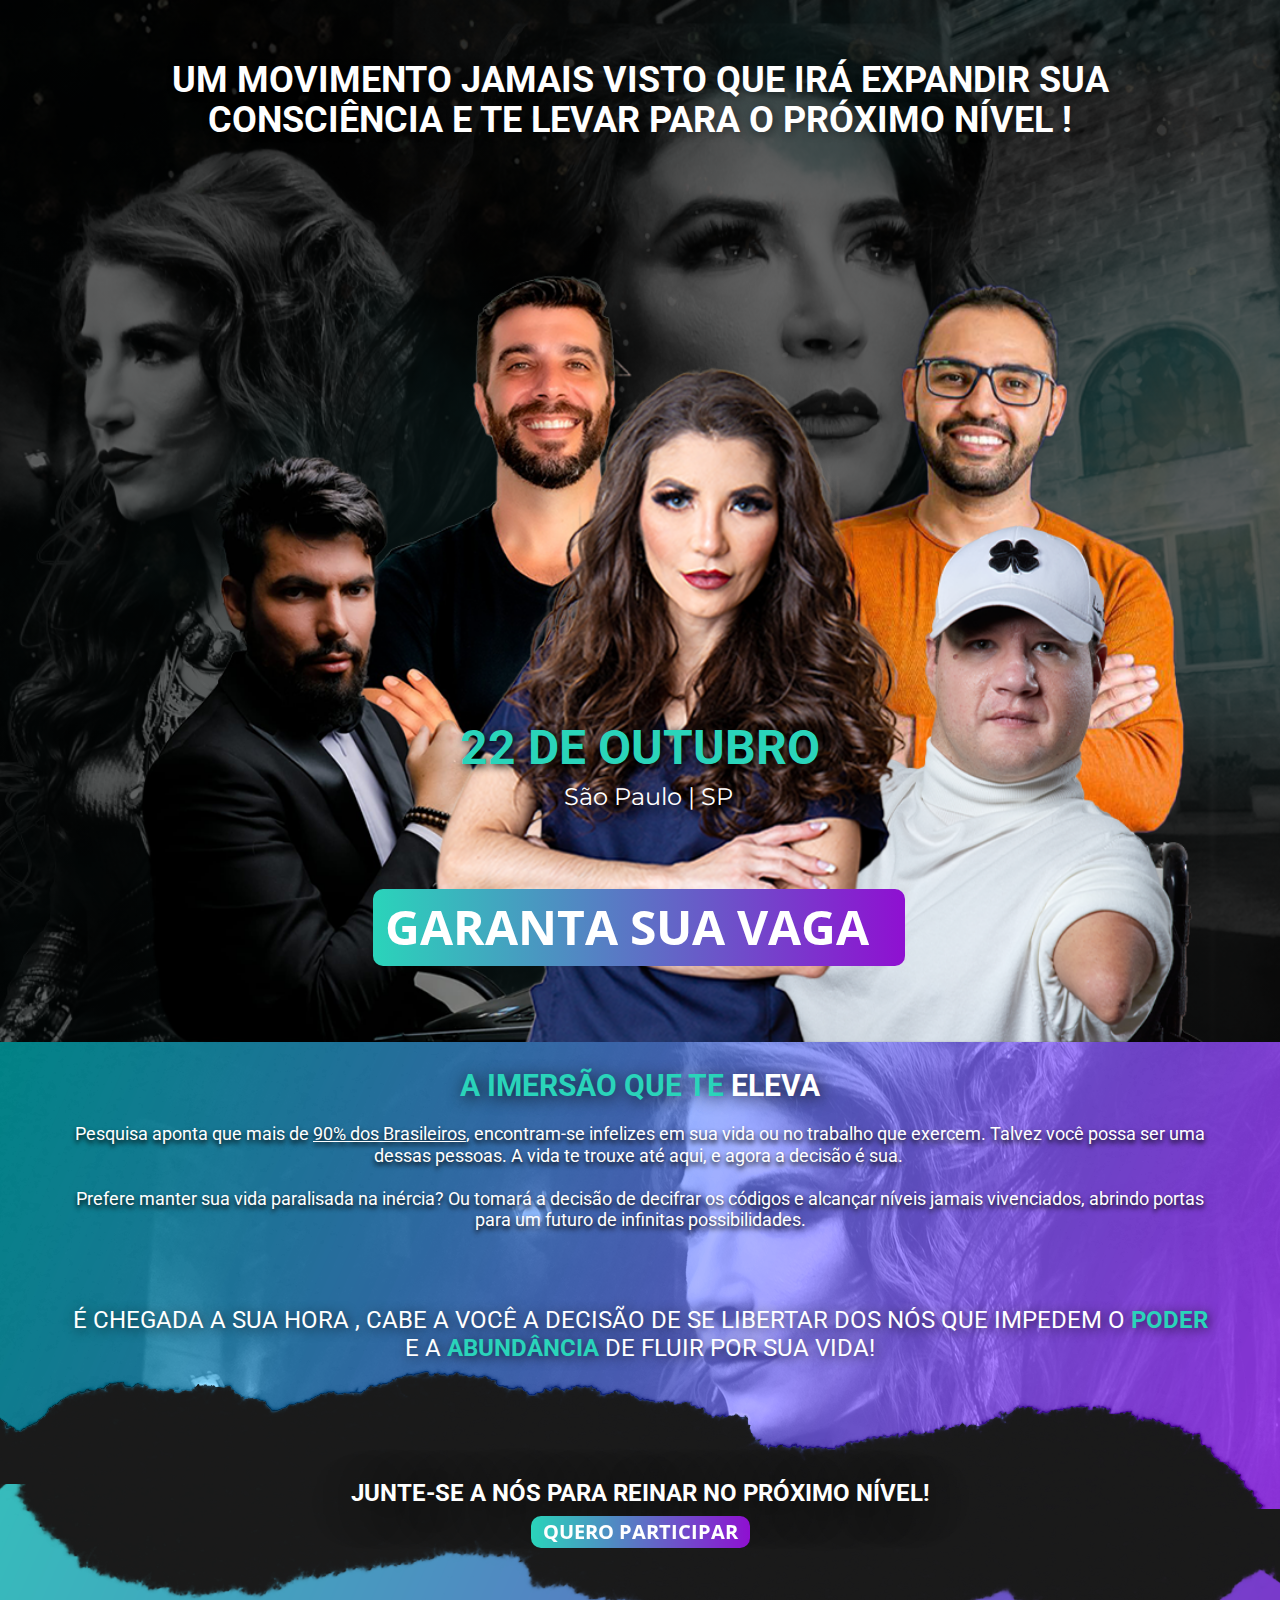
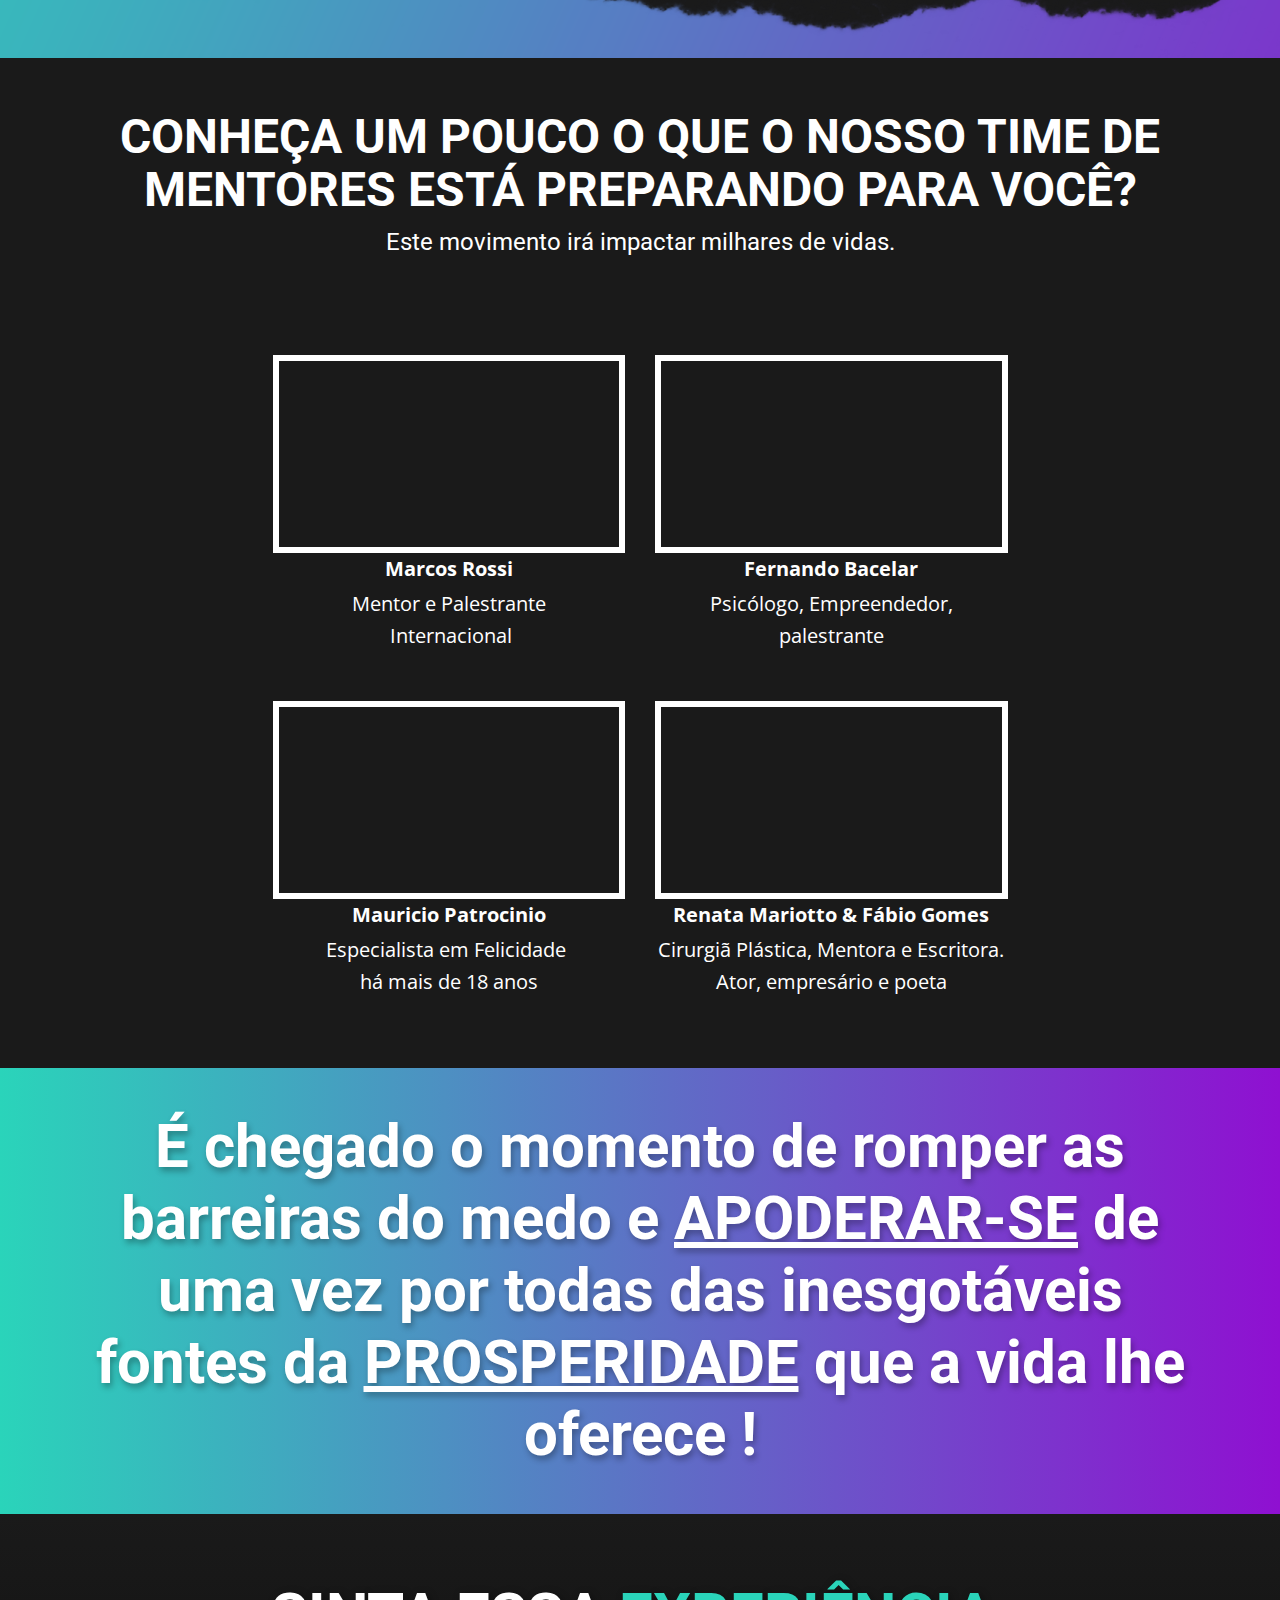
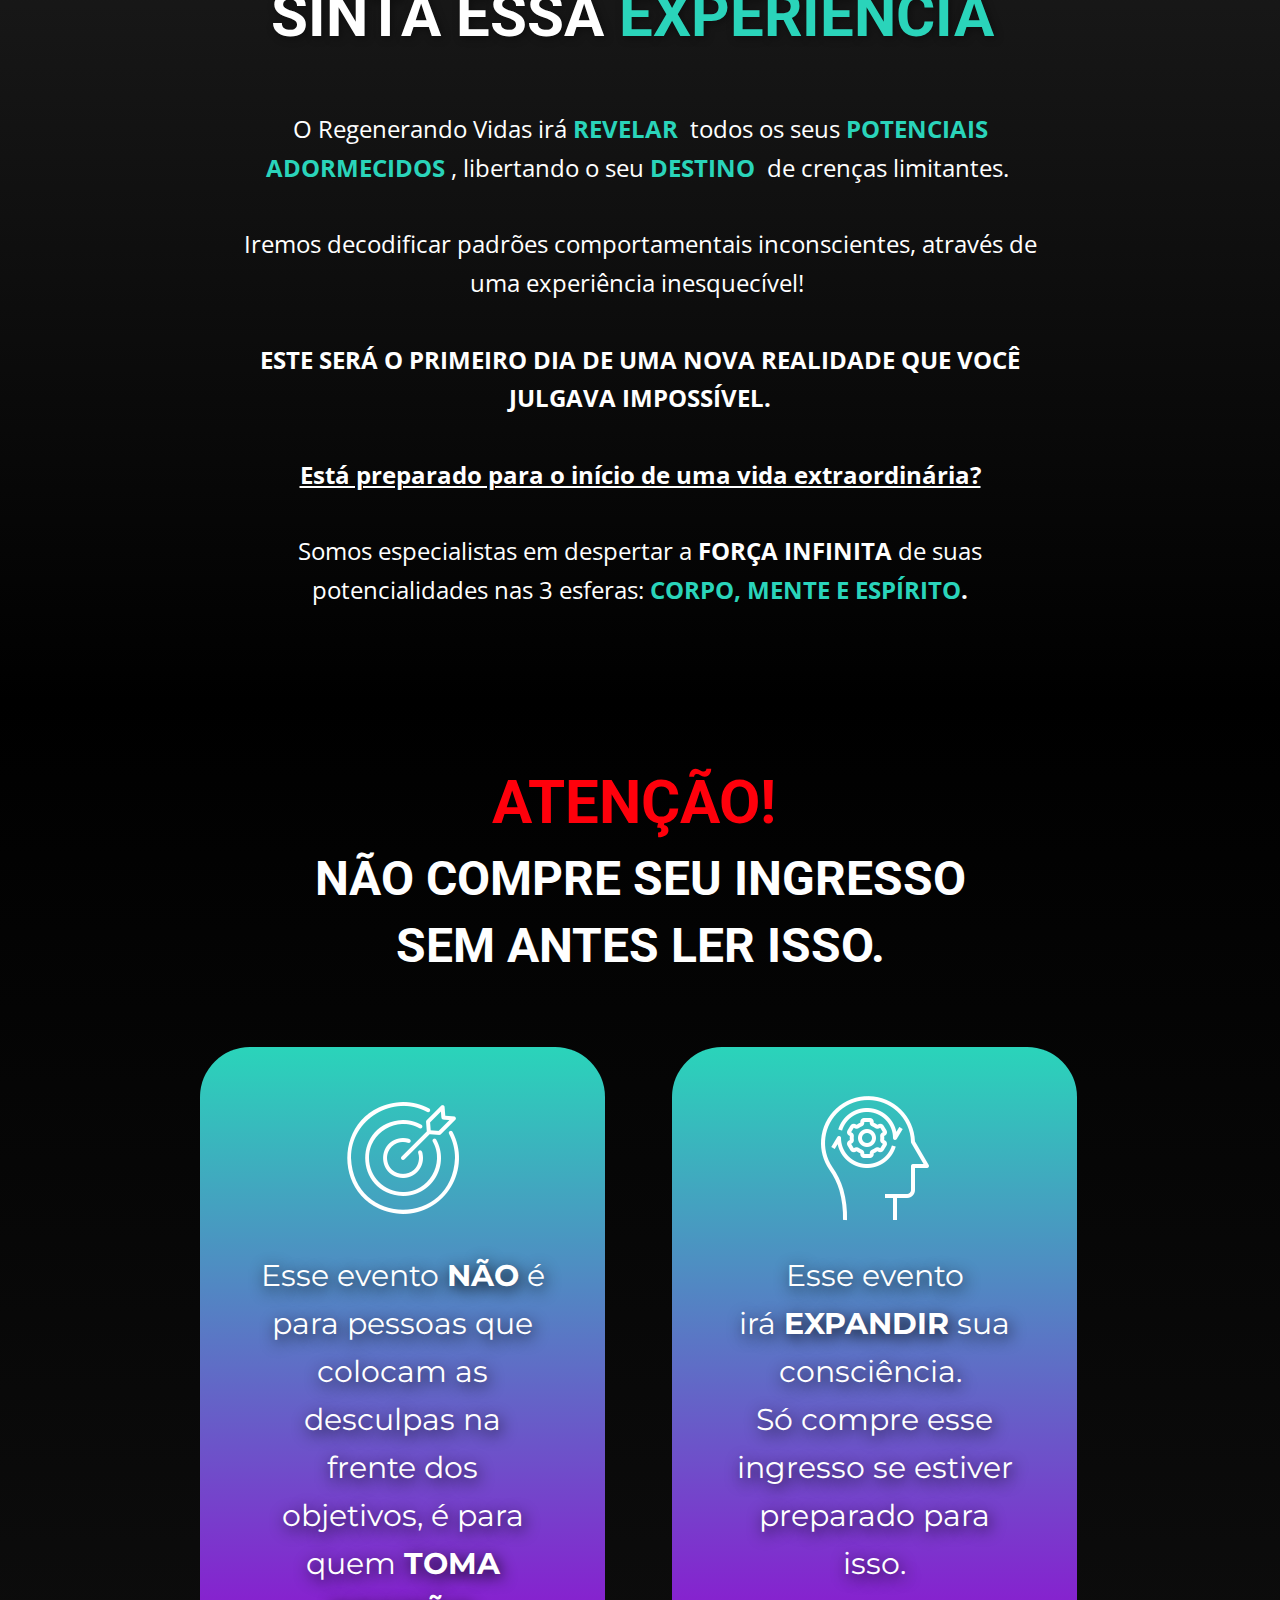
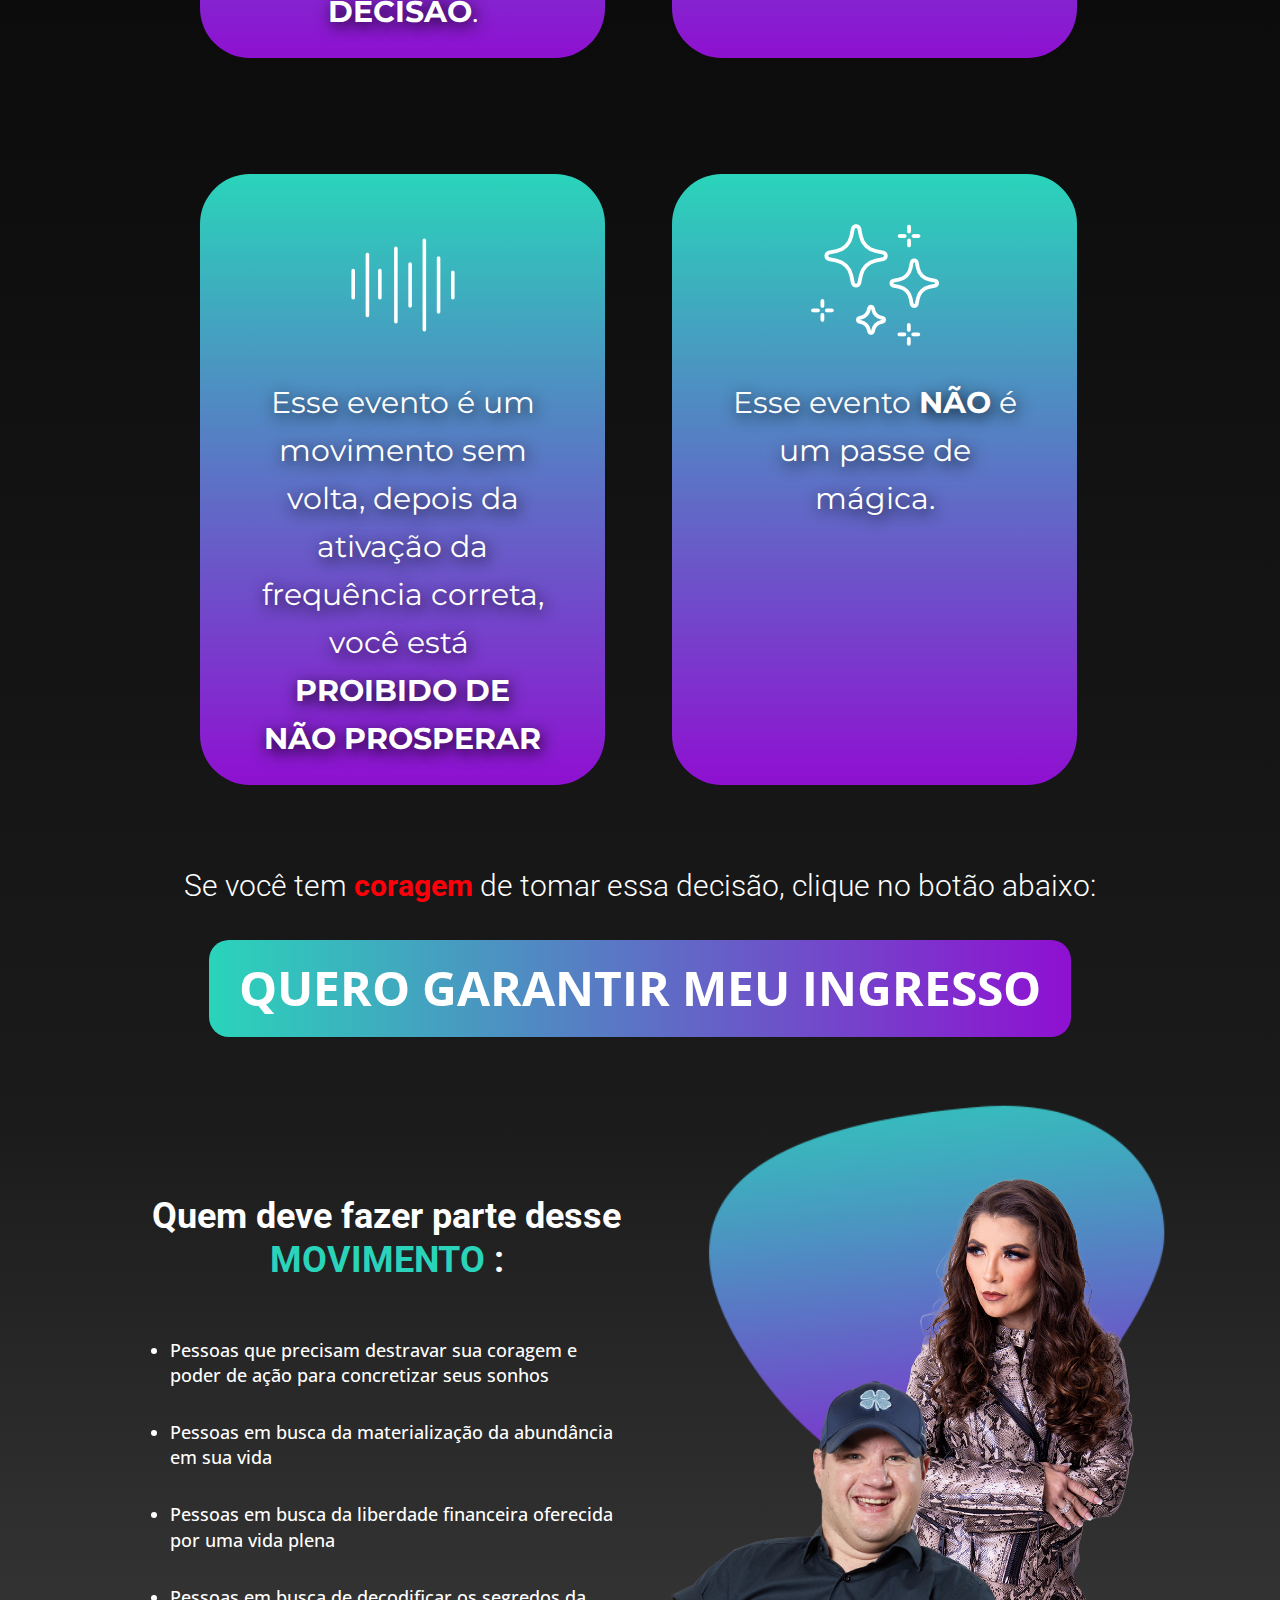
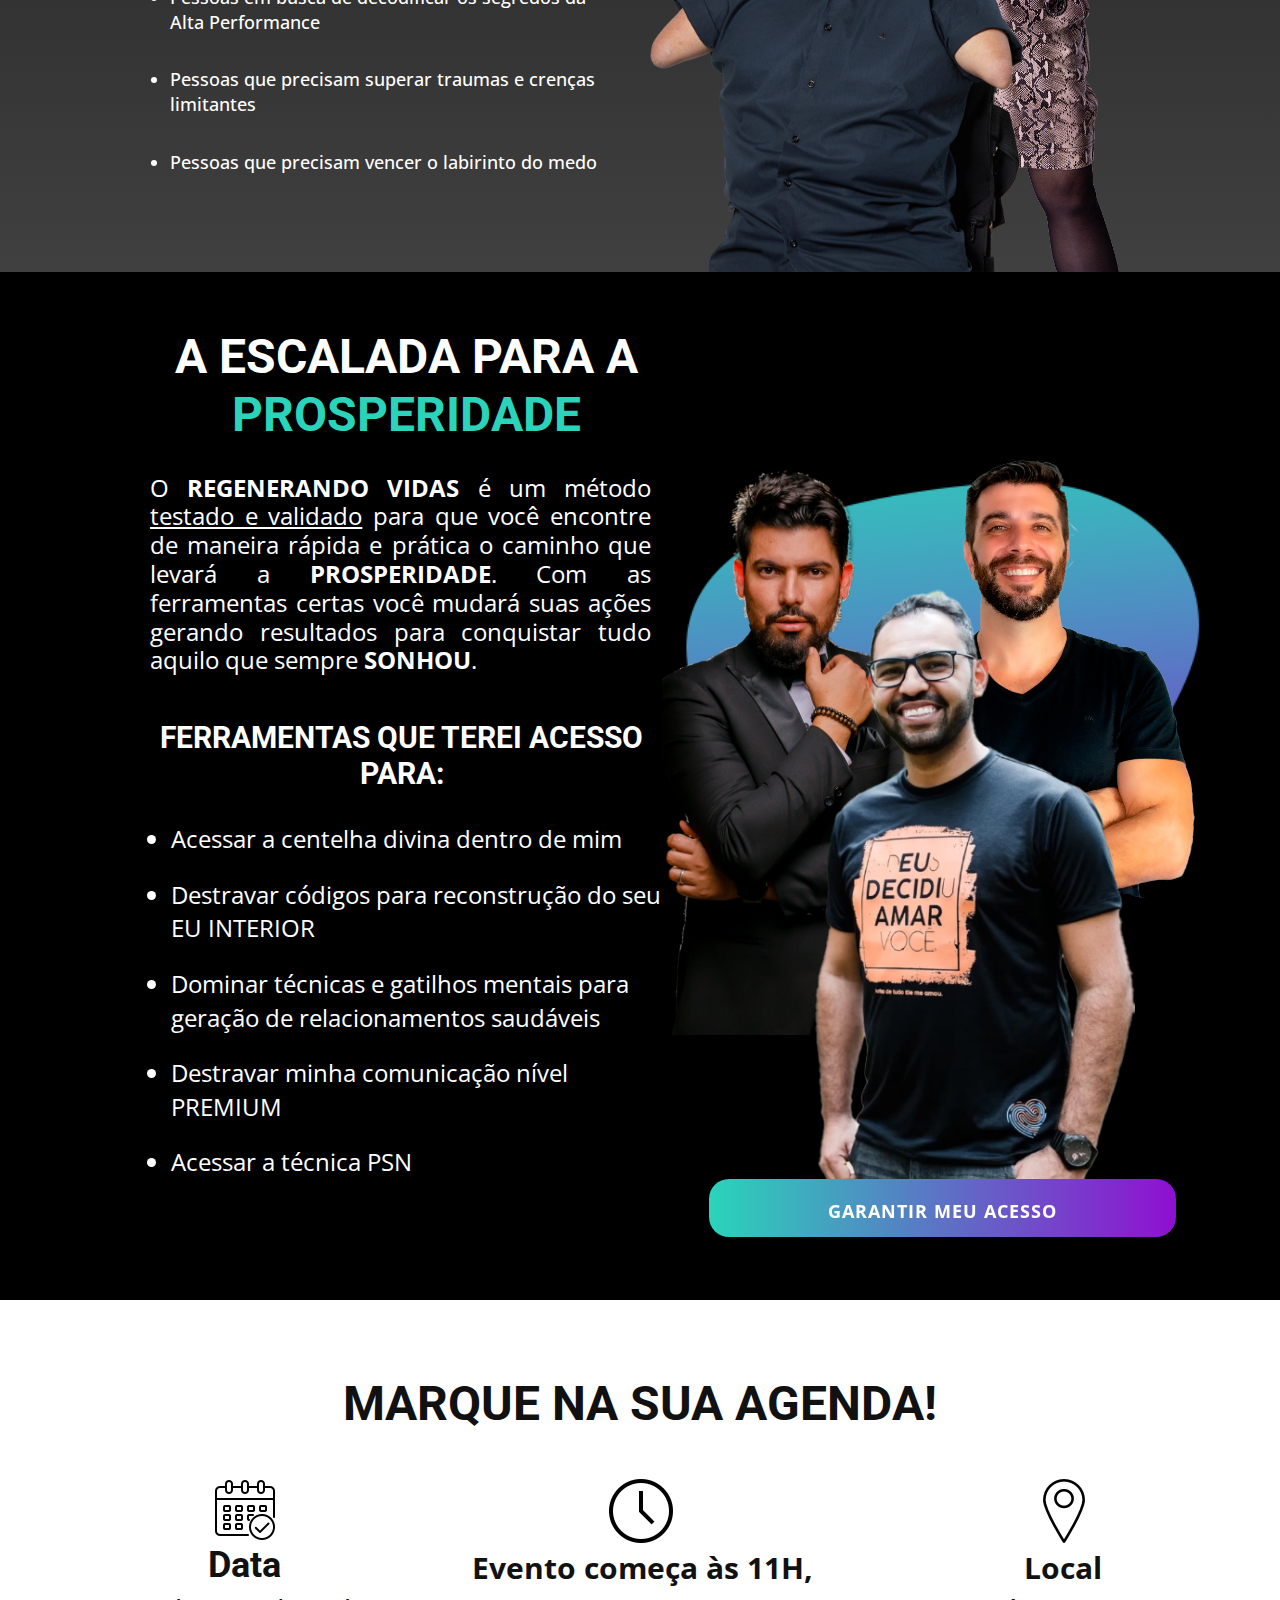
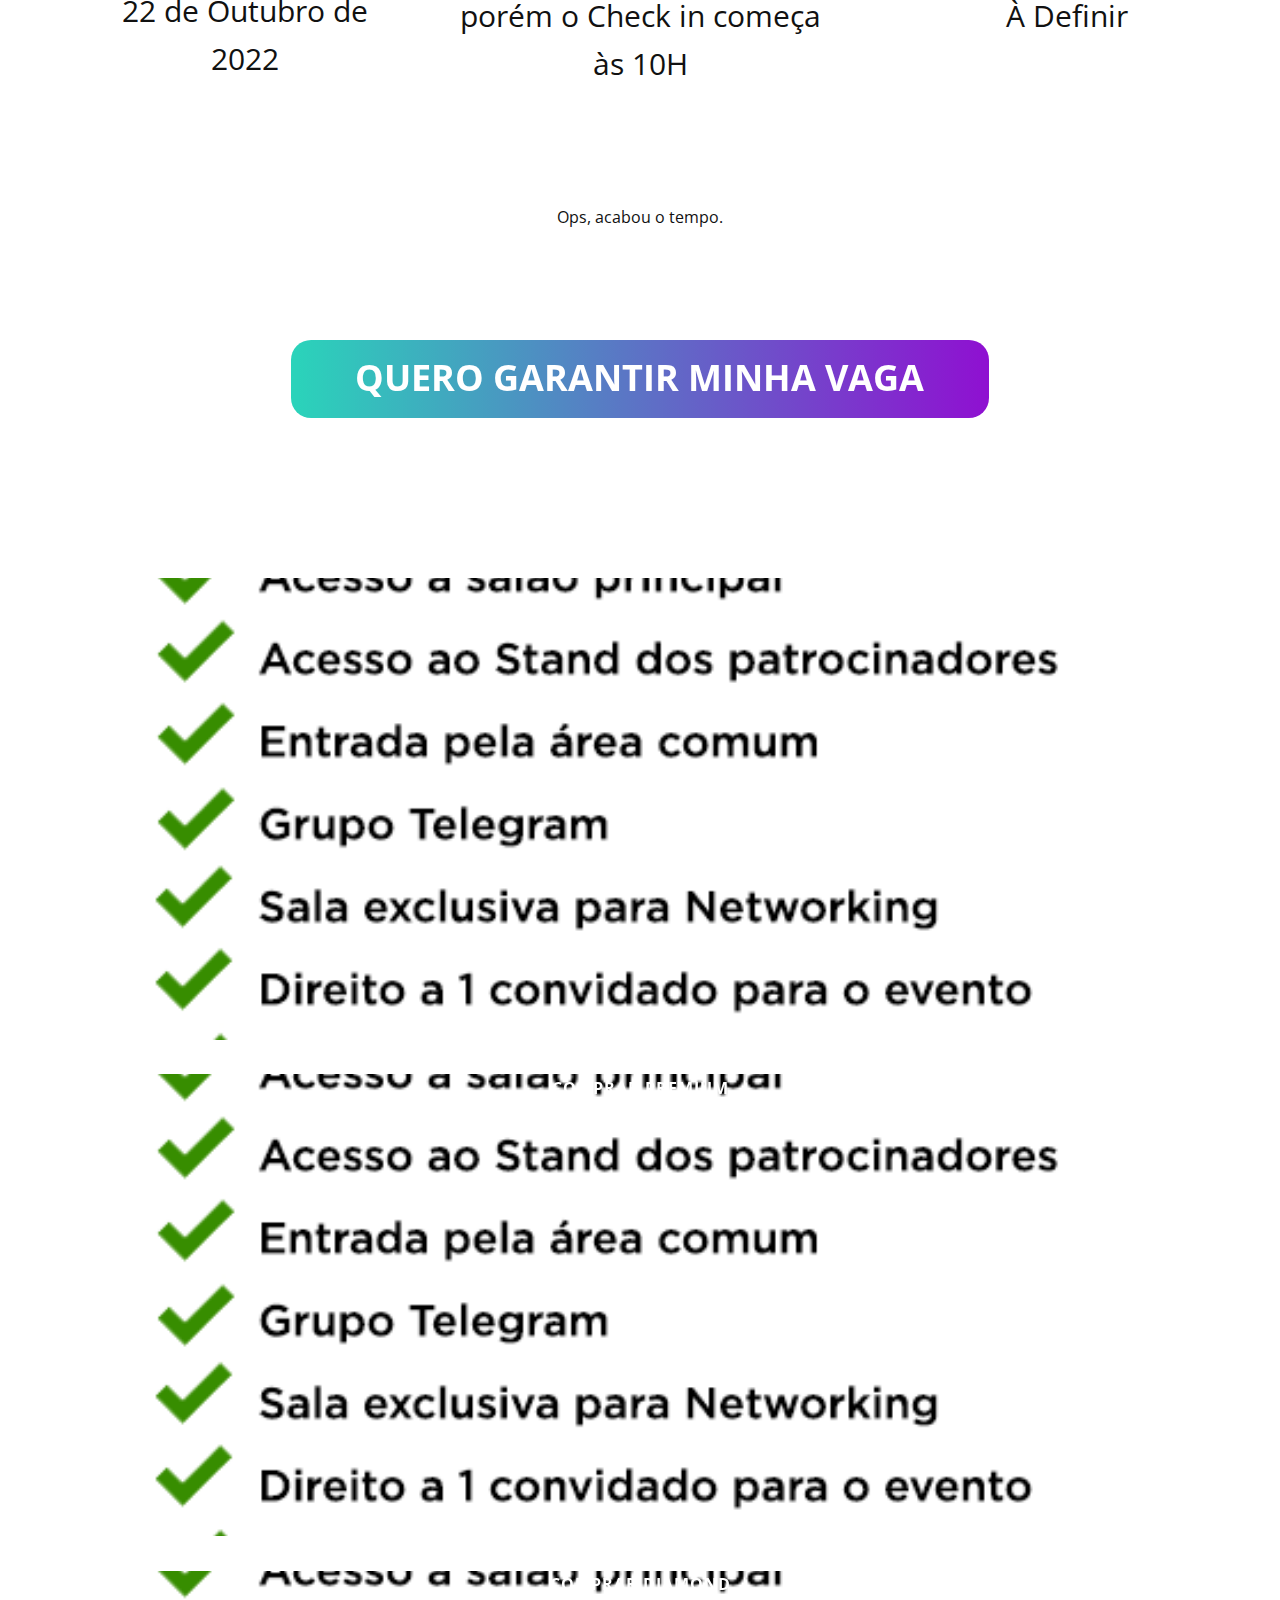
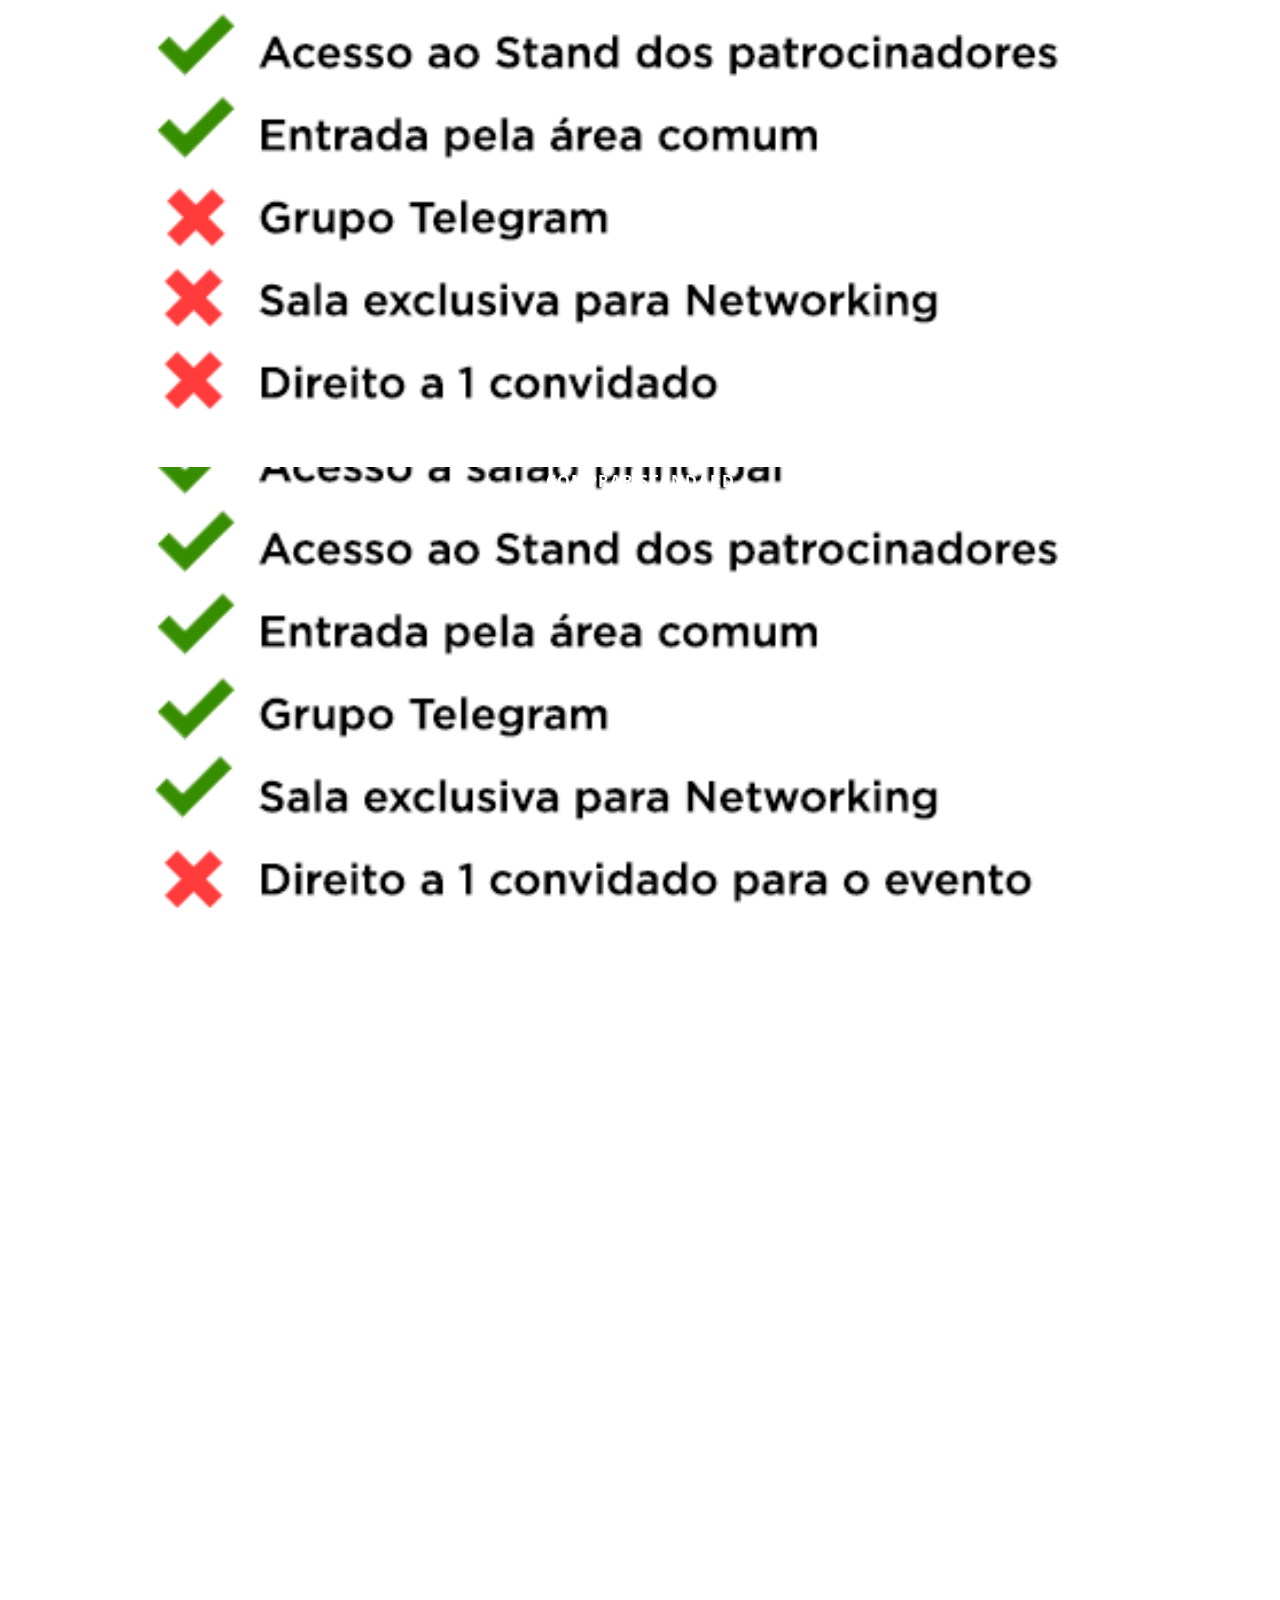
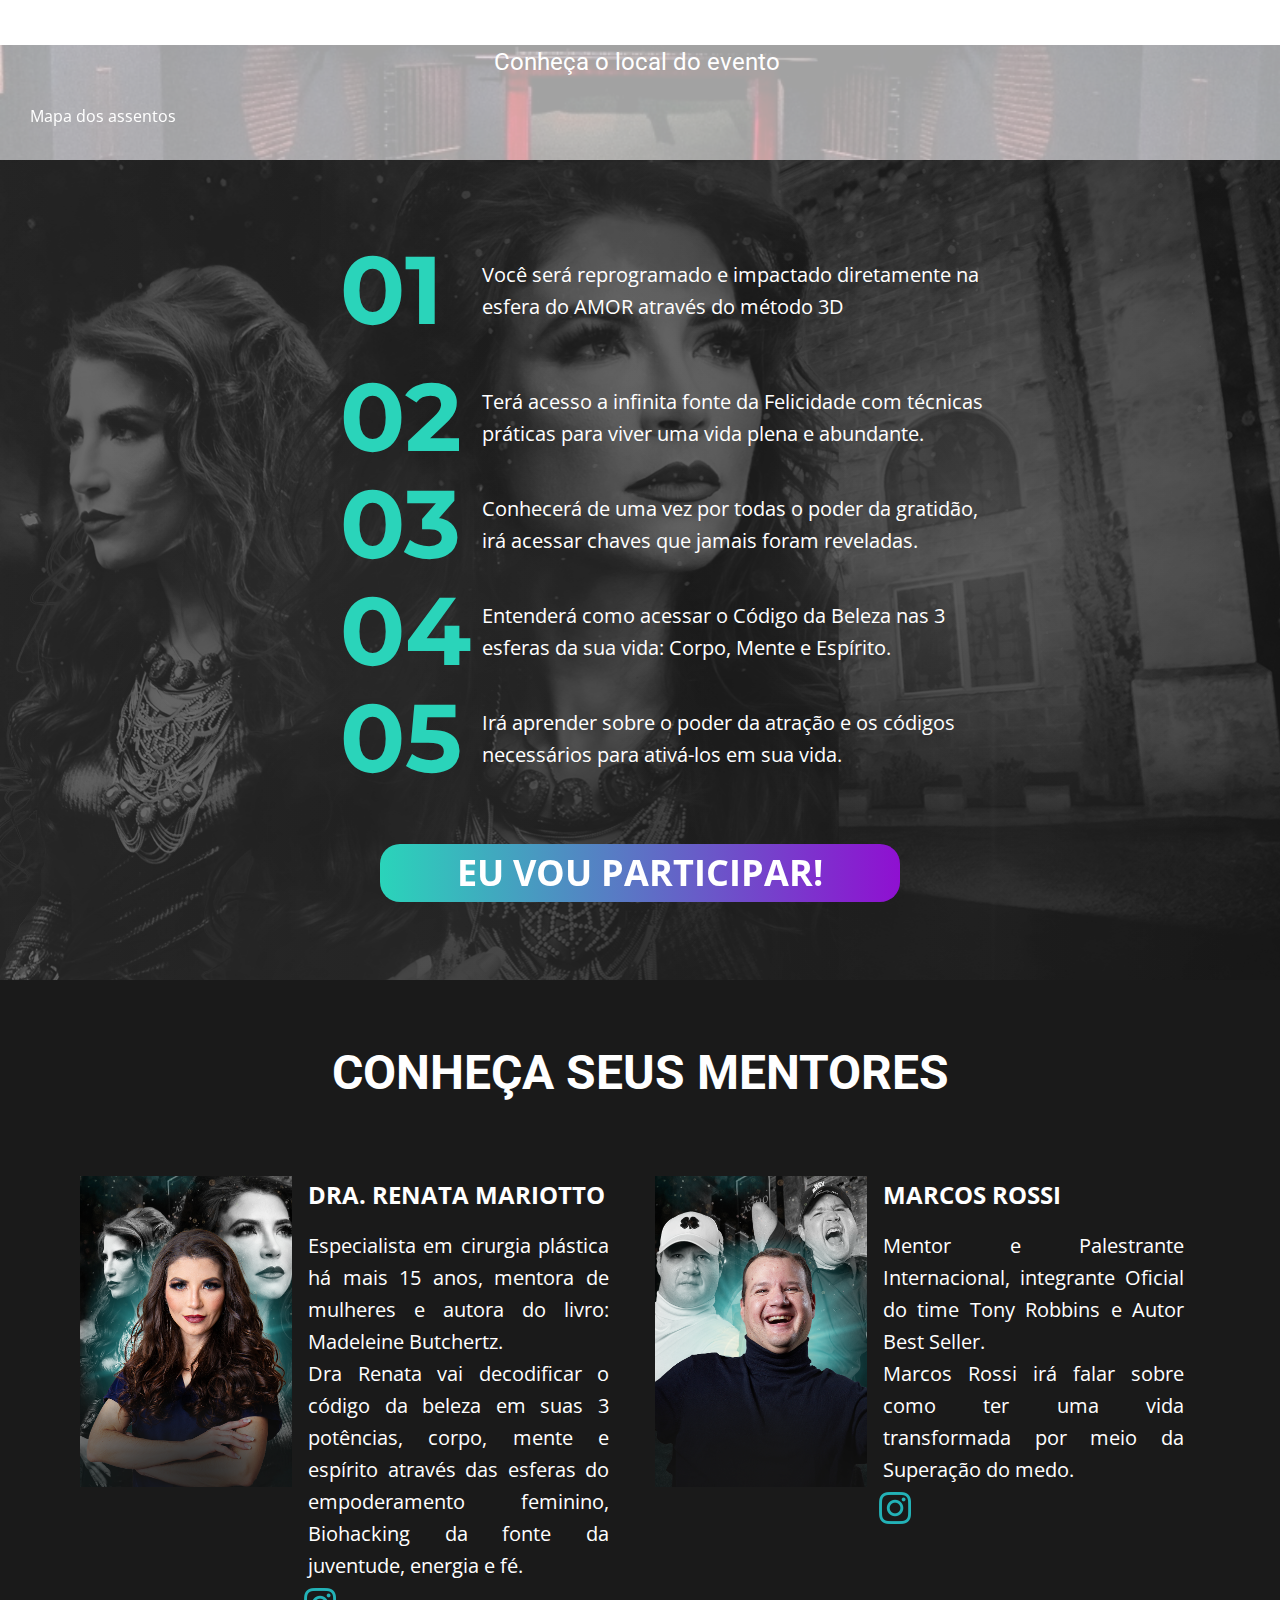
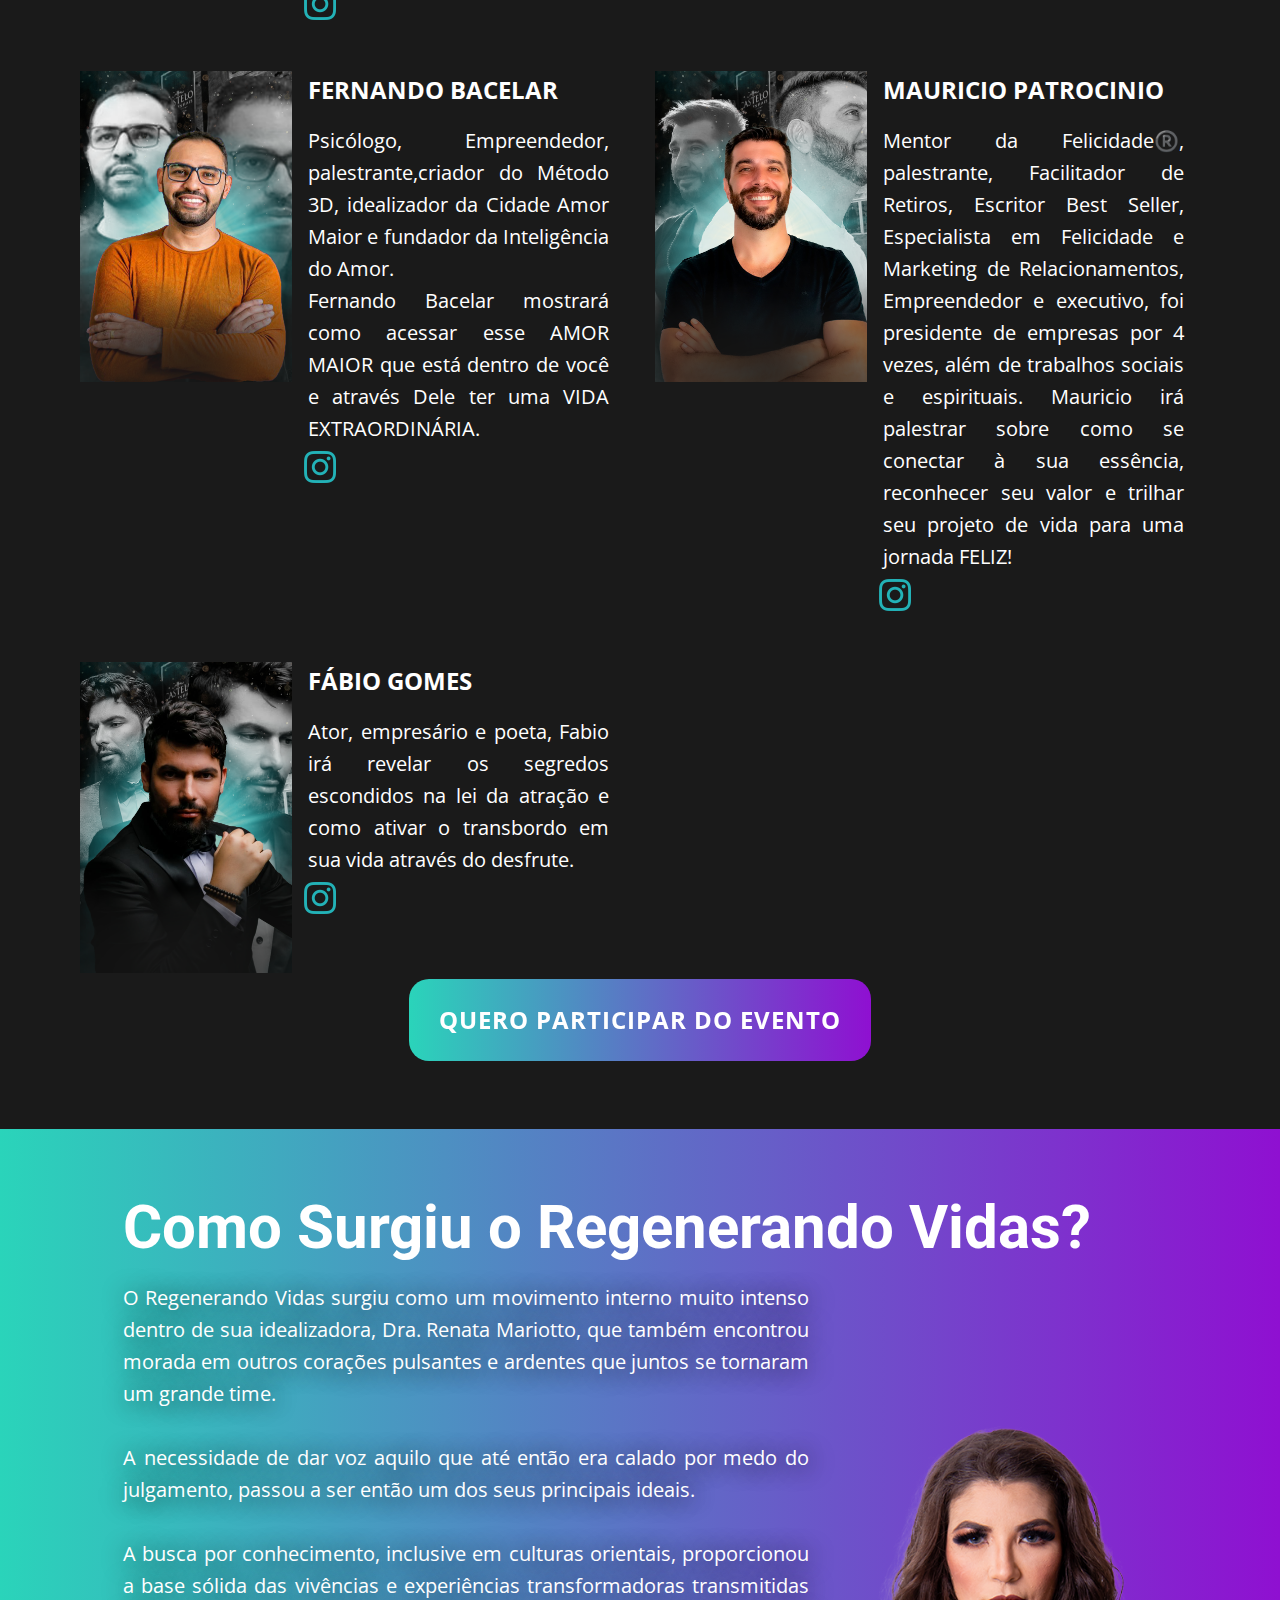
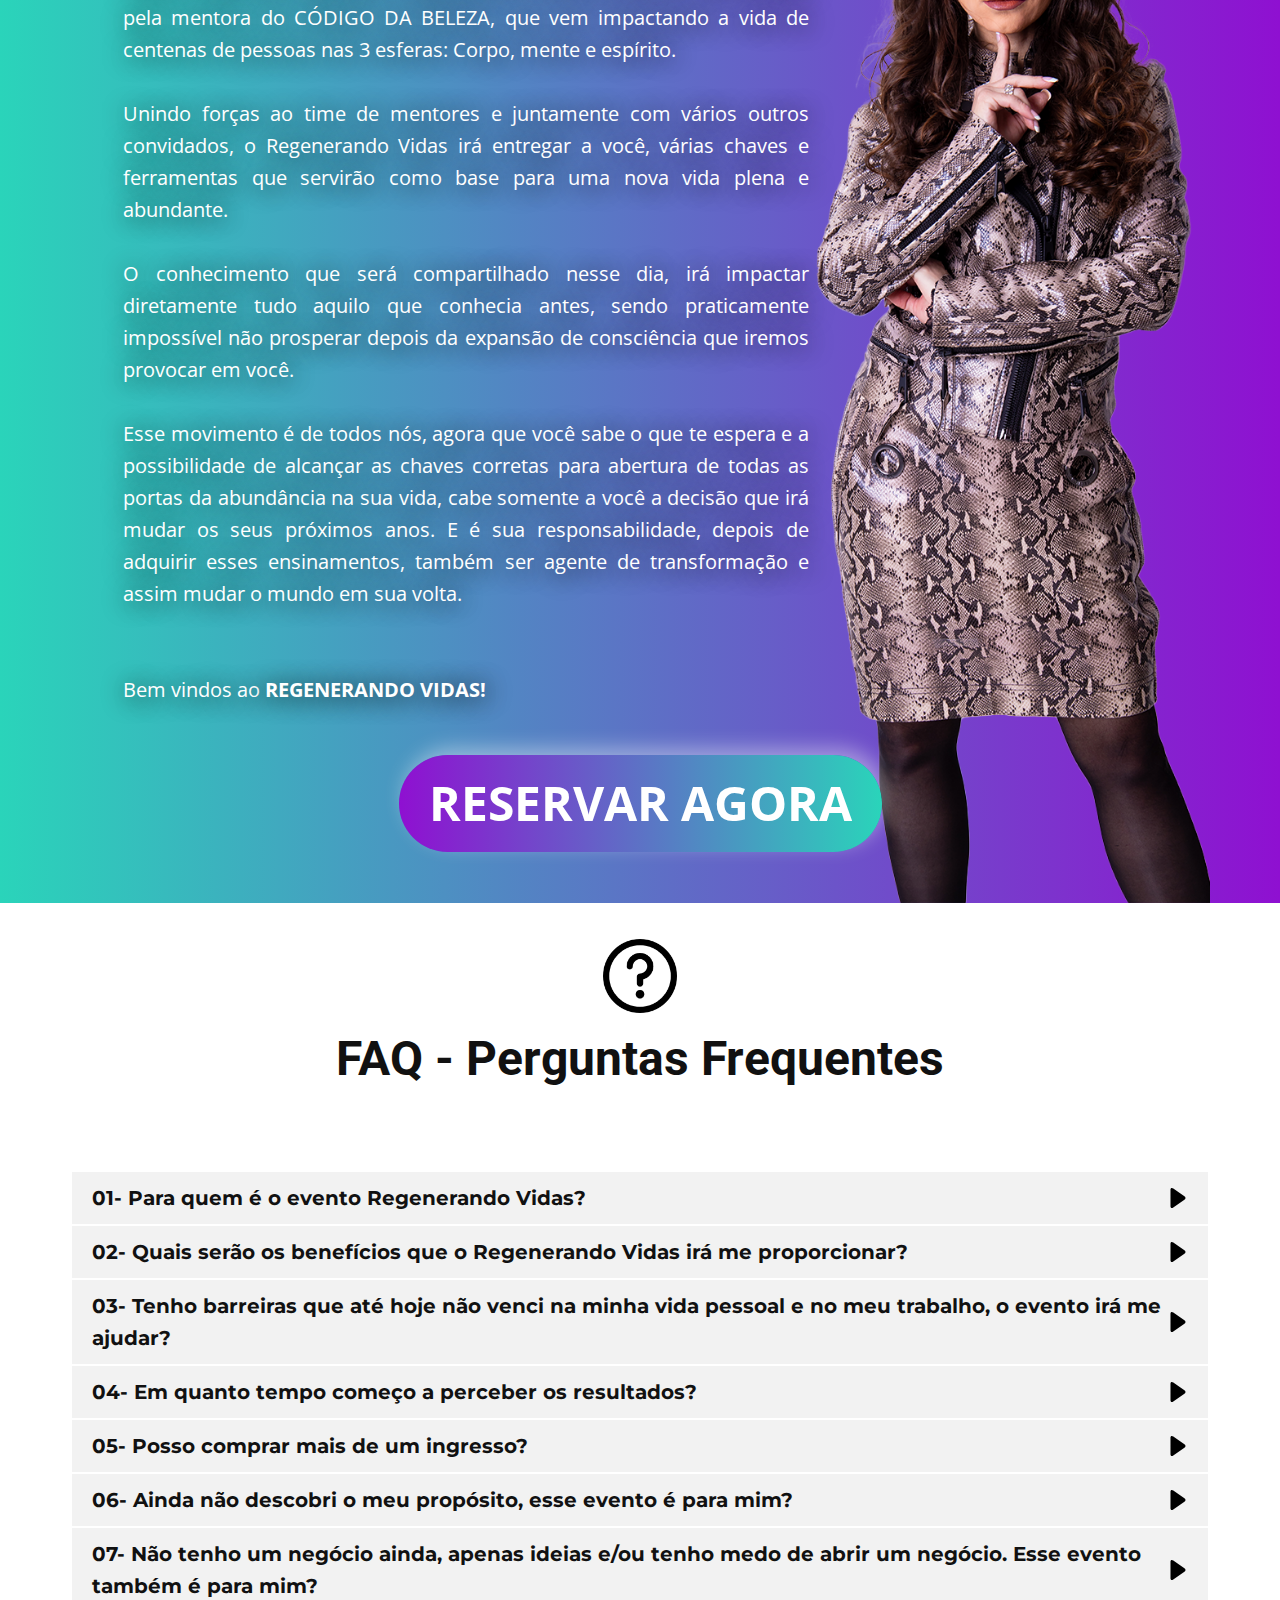
<file: index.html>
<!DOCTYPE html>
<html style="font-size: 16px;" lang="pt"><head>
    <meta name="viewport" content="width=device-width, initial-scale=1.0">
    <meta charset="utf-8">
    <meta name="keywords" content="​The multidisciplinary creative team, ​Presentation&nbsp;Template, Digital innovation company that creates progress, ​Preparing For Your Success,We Provide Truly Prominent IT Solutions.">
    <meta name="description" content="">
    <title>index</title>
    <link rel="stylesheet" href="nicepage.css" media="screen">
<link rel="stylesheet" href="index.css" media="screen">
    <script class="u-script" type="text/javascript" src="jquery.js" "="" defer=""></script>
    <script class="u-script" type="text/javascript" src="nicepage.js" "="" defer=""></script>
    <meta name="generator" content="Nicepage 4.15.8, nicepage.com">
    
    <link id="u-theme-google-font" rel="stylesheet" href="https://fonts.googleapis.com/css?family=Roboto:100,100i,300,300i,400,400i,500,500i,700,700i,900,900i|Open+Sans:300,300i,400,400i,500,500i,600,600i,700,700i,800,800i">
    <link id="u-page-google-font" rel="stylesheet" href="https://fonts.googleapis.com/css?family=Montserrat:100,100i,200,200i,300,300i,400,400i,500,500i,600,600i,700,700i,800,800i,900,900i">
    
    
    
    
    
    
    
    
    
    
    
    
    
    
    
    
    
    <script type="application/ld+json">{
		"@context": "http://schema.org",
		"@type": "Organization",
		"name": ""
}</script>
    <meta name="theme-color" content="#3ea9f0">
    <meta property="og:title" content="index">
    <meta property="og:type" content="website">
  </head>
  <body data-home-page="index.html" data-home-page-title="index" class="u-body u-xl-mode" data-lang="pt">
    <section class="u-clearfix u-image u-shading u-section-1" id="sec-f1d7" data-image-width="1279" data-image-height="853">
      <div class="u-clearfix u-sheet u-sheet-1">
        <img class="u-expanded-width-xl u-image u-image-1" src="images/header-1.png" data-image-width="1279" data-image-height="853">
        <h1 class="u-align-center u-text u-text-body-alt-color u-text-1"> Um movimento jamais visto que irá expandir sua consciência e te levar para o próximo nível !</h1>
        <div class="u-clearfix u-expanded-width-xs u-group-elements u-group-elements-1">
          <h2 class="u-align-center u-text u-text-custom-color-4 u-text-2">22 de Outubro</h2>
          <h5 class="u-align-right u-custom-font u-font-montserrat u-text u-text-body-alt-color u-text-default u-text-3">São Paulo | SP</h5>
        </div>
        <a href="#" class="infinite u-border-none u-btn u-btn-round u-button-style u-gradient u-none u-radius-10 u-btn-1" data-animation-name="pulse" data-animation-duration="1000" data-animation-direction="">Garanta sua vaga&nbsp;&nbsp; </a>
      </div>
    </section>
    <section class="u-clearfix u-grey-90 u-valign-middle-lg u-valign-middle-md u-section-2" id="sec-5cc3">
      <img class="u-expanded-width u-image u-image-default u-image-1" src="images/Imerso2.png" alt="" data-image-width="1280" data-image-height="631">
      <img class="u-expanded-width u-image u-image-default u-image-2" src="images/1-2.png" alt="" data-image-width="1280" data-image-height="631">
      <h1 class="u-align-center u-text u-text-body-color u-text-1">
        <span class="u-text-custom-color-4">A IMERSÃO QUE TE</span>
        <span class="u-text-white">ELEVA</span>
      </h1>
      <div class="u-align-center u-clearfix u-group-elements u-group-elements-1">
        <h3 class="u-align-center u-text u-text-2"> Pesquisa aponta que mais de <u>90% dos Brasileiros</u>, encontram-se infelizes em sua vida ou no trabalho que exercem. Talvez você possa ser uma dessas pessoas. A vida te trouxe até aqui, e agora a decisão é sua.&nbsp; <br>
          <br>Prefere manter sua vida paralisada na inércia? Ou tomará a decisão de decifrar os  códigos e alcançar níveis jamais vivenciados, abrindo portas para um futuro de infinitas possibilidades.<br>
          <br>
        </h3>
        <h3 class="u-align-center u-text u-text-3"> É chegada a SUA hora , cabe a você a decisão de se libertar dos  nós que impedem o <span class="u-text-custom-color-4" style="font-weight: 700;">PODER</span> e a <span class="u-text-custom-color-4" style="font-weight: 700;">ABUNDÂNCIA</span> de fluir por sua VIDA! <br>
        </h3>
      </div>
      <div class="u-align-center u-clearfix u-group-elements u-group-elements-2">
        <h3 class="u-align-center u-text u-text-4"> Junte-se a nós para REINAR no próximo nível!<br>
        </h3>
        <a href="#" class="infinite u-border-none u-btn u-btn-round u-button-style u-gradient u-none u-radius-10 u-btn-1" data-animation-name="pulse" data-animation-duration="1000" data-animation-direction="">quero participar</a>
      </div>
    </section>
    <section class="u-clearfix u-grey-90 u-section-3" id="sec-e3f3">
      <div class="u-clearfix u-sheet u-sheet-1">
        <h1 class="u-align-center u-text u-text-1">
          <br>CONHEÇA UM POUCO O QUE O NOSSO TIME DE MENTORES ESTÁ PREPARANDO PARA VOCÊ?<br>
        </h1>
        <h4 class="u-align-center u-text u-text-2">Este movimento irá impactar milhares de vidas.</h4>
        <div class="u-expanded-width-sm u-expanded-width-xs u-list u-list-1">
          <div class="u-repeater u-repeater-1">
            <div class="u-container-style u-list-item u-repeater-item">
              <div class="u-container-layout u-similar-container u-valign-top-sm u-valign-top-xs u-container-layout-1">
                <div class="u-border-6 u-border-white u-expanded-width u-video u-video-contain u-video-1">
                  <div class="embed-responsive embed-responsive-1">
                    <iframe style="position: absolute;top: 0;left: 0;width: 100%;height: 100%;" class="embed-responsive-item" src="https://drive.google.com/file/d/1rNodqdvK_zzI8um_mG2inSebnnXZl_Ub/preview" frameborder="0" allowfullscreen=""></iframe>
                  </div>
                </div>
                <p class="u-align-center u-custom-item u-text u-text-3">Marcos Rossi</p>
                <p class="u-align-center u-custom-item u-text u-text-4"> Mentor e Palestrante<br>&nbsp;Internacional
                </p>
                <div class="u-border-6 u-border-white u-expanded-width u-uploaded-video u-video u-video-contain u-video-2">
                  <div class="embed-responsive embed-responsive-2">
                    <iframe style="position: absolute;top: 0;left: 0;width: 100%;height: 100%;" class="embed-responsive-item" src="https://drive.google.com/file/d/16wRMqv0nN8sSgOfK0NKpsMnEPKmy4kZn/preview" frameborder="0" allowfullscreen=""></iframe>
                  </div>
                </div>
                <p class="u-align-center u-custom-item u-text u-text-5">Mauricio Patrocinio</p>
                <p class="u-align-center u-custom-item u-text u-text-6"> Especialista em Felicidade&nbsp;<br>há mais de 18 anos
                </p>
              </div>
            </div>
            <div class="u-container-style u-list-item u-repeater-item">
              <div class="u-container-layout u-similar-container u-valign-top-sm u-valign-top-xs u-container-layout-2">
                <div class="u-border-6 u-border-white u-expanded-width u-video u-video-contain u-video-3">
                  <div class="embed-responsive embed-responsive-3">
                    <iframe style="position: absolute;top: 0;left: 0;width: 100%;height: 100%;" class="embed-responsive-item" src="https://drive.google.com/file/d/1S3S2ZcF8WybWox9NEgBIHqGrM1gQ0Iyx/preview" frameborder="0" allowfullscreen=""></iframe>
                  </div>
                </div>
                <p class="u-align-center u-custom-item u-text u-text-7">Fernando Bacelar</p>
                <p class="u-align-center u-custom-item u-text u-text-8"> Psicólogo, Empreendedor, palestrante</p>
                <div class="u-border-6 u-border-white u-expanded-width u-uploaded-video u-video u-video-contain u-video-4">
                  <div class="embed-responsive embed-responsive-4">
                    <iframe style="position: absolute;top: 0;left: 0;width: 100%;height: 100%;" class="embed-responsive-item" src="https://drive.google.com/file/d/1y4omu0zCuRnsOtSuJPdtvuCDi1pk59b0/preview" frameborder="0" allowfullscreen=""></iframe>
                  </div>
                </div>
                <p class="u-align-center u-custom-item u-text u-text-9">Renata Mariotto &amp; Fábio Gomes</p>
                <p class="u-align-center u-custom-item u-text u-text-10"> Cirurgiã Plástica, Mentora e Escritora. Ator, empresário e poeta</p>
              </div>
            </div>
          </div>
        </div>
      </div>
    </section>
    <section class="u-clearfix u-gradient u-section-4" id="carousel_8399">
      <div class="u-clearfix u-sheet u-valign-middle-md u-valign-middle-sm u-valign-middle-xs u-sheet-1">
        <h3 class="u-align-center u-text u-text-body-alt-color u-text-1"> É chegado o momento de romper as barreiras do medo e&nbsp;<span style="text-decoration: underline !important;">APODERAR-SE</span>&nbsp;de uma vez por todas das inesgotáveis fontes da&nbsp;<span style="text-decoration: underline !important;">PROSPERIDADE</span> que a vida lhe oferece !
        </h3>
      </div>
    </section>
    <section class="u-clearfix u-gradient u-section-5" id="sec-4ad5">
      <div class="u-clearfix u-sheet u-sheet-1">
        <h1 class="u-align-center-md u-align-center-sm u-align-center-xs u-text u-text-default u-text-palette-1-base u-text-1">
          <span class="u-text-body-alt-color"> SINTA ESSA&nbsp;</span>
          <span class="u-text-custom-color-4">EXPERIÊNCIA&nbsp;</span>
        </h1>
        <p class="u-align-center u-text u-text-body-alt-color u-text-2"> O Regenerando Vidas irá <span class="u-text-custom-color-4" style="font-weight: 700;">REVELAR</span>
          <span class="u-text-custom-color-4">&nbsp;</span>todos os seus <span style="font-weight: 700;" class="u-text-palette-4-base">
            <span class="u-text-custom-color-4">POTENCIAIS </span>
            <span class="u-text-custom-color-4">ADORMECIDOS</span>
          </span>, libertando o seu&nbsp;<span style="font-weight: 700;" class="u-text-custom-color-4">DESTINO</span>
          <span class="u-text-custom-color-4">&nbsp;</span>de crenças limitantes.&nbsp;<br>
          <br>Iremos decodificar padrões comportamentais inconscientes, através de uma experiência inesquecível!&nbsp;<br>
          <br>
          <span style="font-weight: 700;">ESTE SERÁ O PRIMEIRO DIA DE UMA NOVA REALIDADE QUE VOCÊ JULGAVA IMPOSSÍVEL.</span>
          <br>
          <br>
          <span style="font-weight: 700; text-decoration: underline !important;">Está preparado para o início de uma vida extraordinária?</span>
          <br>
          <br>Somos especialistas em despertar a <span style="font-weight: 700;">FORÇA INFINITA</span> de suas potencialidades nas 3 esferas: <span class="u-text-custom-color-4" style="font-weight: 700;">CORPO, MENTE E ESPÍRITO<span class="u-text-body-alt-color">.</span>
          </span>
        </p>
      </div>
    </section>
    <section class="u-clearfix u-gradient u-section-6" id="sec-38f1">
      <div class="u-clearfix u-sheet u-valign-middle-lg u-valign-middle-xl u-sheet-1">
        <h1 class="u-align-center u-text u-text-body-alt-color u-text-1">
          <span style="font-size: 3.75rem;" class="u-text-custom-color-1">ATENÇÃO!</span>&nbsp;<br>NÃO COMPRE SEU INGRESSO<br>SEM ANTES LER ISSO.
        </h1>
        <div class="u-list u-list-1">
          <div class="u-repeater u-repeater-1">
            <div class="u-container-style u-list-item u-repeater-item u-list-item-1">
              <div class="u-container-layout u-similar-container u-container-layout-1">
                <div class="u-align-center u-container-style u-gradient u-group u-radius-50 u-shape-round u-group-1">
                  <div class="u-container-layout u-container-layout-2"><span class="u-file-icon u-icon u-text-white u-icon-1"><img src="images/7198217.png" alt=""></span>
                    <p class="u-custom-font u-font-montserrat u-text u-text-body-alt-color u-text-2"> Esse evento&nbsp;<span style="font-weight: 700;">NÃO</span>&nbsp;é para pessoas que colocam as desculpas na frente dos objetivos, é para quem <span style="font-weight: 700;">TOMA DECISÃO</span>.
                    </p>
                  </div>
                </div>
              </div>
            </div>
            <div class="u-container-style u-list-item u-repeater-item u-list-item-2">
              <div class="u-container-layout u-similar-container u-container-layout-3">
                <div class="u-align-center u-container-style u-gradient u-group u-radius-50 u-shape-round u-group-2">
                  <div class="u-container-layout u-container-layout-4"><span class="u-file-icon u-icon u-text-white u-icon-2"><img src="images/6703384.png" alt=""></span>
                    <p class="u-custom-font u-font-montserrat u-text u-text-body-alt-color u-text-3"> Esse evento irá&nbsp;<span style="font-weight: 700;">EXPANDIR</span>&nbsp;sua consciência.&nbsp;<br>Só compre esse ingresso se estiver preparado para isso.
                    </p>
                  </div>
                </div>
              </div>
            </div>
            <div class="u-container-style u-list-item u-repeater-item u-list-item-3">
              <div class="u-container-layout u-similar-container u-container-layout-5">
                <div class="u-align-center u-container-style u-gradient u-group u-radius-50 u-shape-round u-group-3">
                  <div class="u-container-layout u-container-layout-6"><span class="u-file-icon u-icon u-text-white u-icon-3"><img src="images/6559541.png" alt=""></span>
                    <p class="u-custom-font u-font-montserrat u-text u-text-body-alt-color u-text-4"> Esse evento é um movimento sem volta, depois da ativação da frequência correta, você está&nbsp;<br>
                      <span style="font-weight: 700;">PROIBIDO DE NÃO PROSPERAR</span>
                    </p>
                  </div>
                </div>
              </div>
            </div>
            <div class="u-container-style u-list-item u-repeater-item u-list-item-4">
              <div class="u-container-layout u-similar-container u-container-layout-7">
                <div class="u-align-center u-container-style u-gradient u-group u-radius-50 u-shape-round u-group-4">
                  <div class="u-container-layout u-container-layout-8"><span class="u-file-icon u-icon u-text-white u-icon-4"><img src="images/867824.png" alt=""></span>
                    <p class="u-custom-font u-font-montserrat u-text u-text-body-alt-color u-text-5"> Esse evento&nbsp;<span style="font-weight: 700;">NÃO</span>&nbsp;é um passe de mágica.
                    </p>
                  </div>
                </div>
              </div>
            </div>
          </div>
        </div>
        <h3 class="u-align-center u-text u-text-body-alt-color u-text-6"> Se você tem <span class="u-text-custom-color-1" style="font-weight: 700;">coragem</span> de tomar essa decisão, clique no botão abaixo:
        </h3>
        <a href="#" class="infinite u-border-none u-btn u-btn-round u-button-style u-gradient u-none u-radius-20 u-text-body-alt-color u-btn-1" data-animation-name="pulse" data-animation-duration="1000" data-animation-direction="">Quero garantir meu ingresso</a>
      </div>
    </section>
    <section class="u-clearfix u-gradient u-section-7" id="sec-a5ee">
      <div class="u-clearfix u-sheet u-sheet-1">
        <img class="u-expanded-width-xs u-image u-image-default u-image-1" src="images/Untitled-21.png" alt="" data-image-width="390" data-image-height="334">
        <img class="u-expanded-height-xl u-image u-image-default u-image-2" src="images/IMG_84571.png" alt="" data-image-width="980" data-image-height="1470">
        <img class="u-image u-image-default u-image-3" src="images/IMG_3670_2.png" alt="" data-image-width="980" data-image-height="1382">
        <h3 class="u-align-center u-text u-text-1">
          <span class="u-text-body-alt-color">Quem deve fazer parte desse </span>
          <span class="u-text-custom-color-4">MOVIMENTO</span>
          <span class="u-text-body-alt-color">:</span>
        </h3>
        <ul class="u-spacing-32 u-text u-text-body-alt-color u-text-2">
          <li> Pessoas que precisam destravar sua coragem e poder de ação para concretizar seus sonhos</li>
          <li>Pessoas em busca da materialização da abundância em sua vida</li>
          <li>Pessoas em busca da liberdade financeira oferecida por uma vida plena</li>
          <li>Pessoas em busca de decodificar os segredos da Alta Performance</li>
          <li>Pessoas que precisam superar traumas e crenças limitantes<br>
          </li>
          <li>Pessoas que precisam vencer o labirinto do medo<br>
          </li>
        </ul>
      </div>
    </section>
    <section class="u-black u-clearfix u-section-8" id="sec-79e3">
      <div class="u-clearfix u-sheet u-sheet-1">
        <h3 class="u-align-center u-text u-text-1">A ESCALADA PARA A <span class="u-text-custom-color-4">PROSPERIDADE</span>
        </h3>
        <img class="u-image u-image-contain u-image-default u-image-1" src="images/Untitled-21.png" alt="" data-image-width="390" data-image-height="334">
        <img class="u-image u-image-default u-image-2" src="images/WhatsAppImage2022-07-13at17.57.04.png" alt="" data-image-width="720" data-image-height="1280">
        <img class="u-image u-image-default u-image-3" src="images/ensaio-fotografico-renata-mariotto-265.png" alt="" data-image-width="5000" data-image-height="3333">
        <p class="u-align-justify u-text u-text-2"> O <span style="font-weight: 700;">REGENERANDO VIDAS</span> é um método <span style="text-decoration: underline !important;">testado e validado</span> para que você encontre de maneira rápida e prática o caminho que levará a <span style="font-weight: 700;">PROSPERIDADE</span>. Com as ferramentas certas você mudará suas ações gerando resultados para conquistar tudo aquilo que sempre <span style="font-weight: 700;">SONHOU</span>.<br>
        </p>
        <h4 class="u-align-center u-text u-text-3">
          <span style="font-weight: 700; font-size: 1.875rem;">FERRAMENTAS QUE TEREI ACESSO PARA:</span>
        </h4>
        <ul class="u-align-left u-spacing-22 u-text u-text-4">
          <li>Acessar a centelha divina dentro de mim</li>
          <li>Destravar códigos para reconstrução do seu EU INTERIOR</li>
          <li>Dominar técnicas e gatilhos mentais para geração de relacionamentos saudáveis</li>
          <li>Destravar minha comunicação nível PREMIUM</li>
          <li>Acessar a técnica PSN</li>
        </ul>
        <img class="u-image u-image-default u-image-4" src="images/Screenshot_1.png" alt="" data-image-width="360" data-image-height="727">
        <a href="https://nicepage.com/joomla-page-builder" class="infinite u-border-none u-btn u-btn-round u-button-style u-gradient u-hover-custom-color-2 u-none u-radius-20 u-text-hover-white u-btn-1" data-animation-name="pulse" data-animation-duration="2000" data-animation-direction="">
          <span style="font-size: 30px;">
            <span style="font-size: 1.125rem;">Garantir meu acesso</span>
            <span style="font-size: 1.125rem;"></span>
            <span style="font-size: 0.75rem;">
              <span style="font-size: 0.875rem;"></span>
            </span>
          </span>
        </a>
      </div>
    </section>
    <section class="u-clearfix u-section-9" id="sec-5f14">
      <div class="u-clearfix u-sheet u-sheet-1">
        <h1 class="u-align-center-sm u-align-center-xs u-text u-text-default u-text-1">Marque na sua agenda!</h1>
        <div class="u-clearfix u-group-elements u-group-elements-1"><span class="u-file-icon u-icon u-icon-1"><img src="images/2693507.png" alt=""></span>
          <div class="u-clearfix u-expanded-width u-group-elements u-group-elements-2">
            <h3 class="u-align-center u-text u-text-2">Data</h3>
            <p class="u-align-center u-text u-text-3">22 de Outubro de 2022</p>
          </div>
        </div>
        <div class="u-align-center u-clearfix u-expanded-width-xs u-group-elements u-group-elements-3"><span class="u-file-icon u-icon u-icon-2"><img src="images/2088617.png" alt=""></span>
          <p class="u-align-center u-text u-text-default u-text-4">Evento começa às 11H,</p>
          <p class="u-align-center u-text u-text-5">porém o Check in começa às 10H</p>
        </div>
        <div class="u-clearfix u-group-elements u-group-elements-4"><span class="u-file-icon u-icon u-icon-3"><img src="images/83909.png" alt=""></span>
          <p class="u-align-center u-text u-text-6">Local&nbsp;</p>
          <p class="u-align-center u-text u-text-7">À Definir</p>
        </div>
        <div class="u-countdown u-countdown-1" data-target-date="Sat, 22 Oct 2022 13:00:45 GMT" data-type="to-date" data-for="everyone" data-time-left="92d" data-timer-id="5783" data-target-number="100" data-direction="down" data-start-time="Thu, 21 Jul 2022 21:22:54 GMT" data-frequency="10s" data-after-count="message" data-redirect-url="https://">
          <div class="u-countdown-wrapper u-spacing-30">
            <div class="u-countdown-item u-countdown-years u-hidden u-spacing-15 u-countdown-item-1">
              <div class="u-countdown-counter u-countdown-counter-1"><div class="u-countdown-number">0</div><div class="u-countdown-number u-hidden">0</div></div>
              <div class="u-countdown-label u-countdown-label-1">Years</div>
            </div>
            <div class="u-countdown-separator u-hidden u-countdown-separator-1">:</div>
            <div class="u-countdown-days u-countdown-item u-spacing-15 u-countdown-item-2">
              <div class="u-countdown-counter u-countdown-counter-2"><div class="u-countdown-number">9</div><div class="u-countdown-number">0</div><div class="u-countdown-number u-hidden">0</div></div>
              <div class="u-countdown-label u-countdown-label-2">Dias</div>
            </div>
            <div class="u-countdown-separator u-countdown-separator-2">:</div>
            <div class="u-countdown-hours u-countdown-item u-spacing-15 u-countdown-item-3">
              <div class="u-countdown-counter u-countdown-counter-3"><div class="u-countdown-number">2</div><div class="u-countdown-number">1</div></div>
              <div class="u-countdown-label u-countdown-label-3">Horas</div>
            </div>
            <div class="u-countdown-separator u-countdown-separator-3">:</div>
            <div class="u-countdown-item u-countdown-minutes u-spacing-15 u-countdown-item-4">
              <div class="u-countdown-counter u-countdown-counter-4"><div class="u-countdown-number">3</div><div class="u-countdown-number">0</div></div>
              <div class="u-countdown-label u-countdown-label-4">Minutos</div>
            </div>
            <div class="u-countdown-separator u-countdown-separator-4">:</div>
            <div class="u-countdown-item u-countdown-seconds u-spacing-15 u-countdown-item-5">
              <div class="u-countdown-counter u-countdown-counter-5"><div class="u-countdown-number">1</div><div class="u-countdown-number">4</div></div>
              <div class="u-countdown-label u-countdown-label-5">Segundos</div>
            </div>
            <div class="u-countdown-separator u-hidden u-countdown-separator-5">:</div>
            <div class="u-countdown-item u-countdown-numbers u-hidden u-spacing-15 u-countdown-item-6">
              <div class="u-countdown-counter u-countdown-counter-6"><div class="u-countdown-number">0</div><div class="u-countdown-number">0</div><div class="u-countdown-number">1</div><div class="u-countdown-number">0</div><div class="u-countdown-number">0</div></div>
              <div class="u-countdown-label u-countdown-label-6">Items</div>
            </div>
          </div>
          <div class="u-countdown-message u-hidden">
            <p>Ops, acabou o tempo.</p>
          </div>
        </div>
        <a href="#" class="infinite u-border-none u-btn u-btn-round u-button-style u-gradient u-none u-radius-20 u-text-body-alt-color u-btn-1" data-animation-name="pulse" data-animation-duration="1000" data-animation-direction="">QUERO GARANTIR Minha vaga<span style="font-size: 2.25rem;"></span>
        </a>
      </div>
    </section>
    <section class="skrollable u-clearfix u-image u-parallax u-shading u-section-10" id="sec-d3f3" data-image-width="878" data-image-height="1080">
      <h1 class="u-align-center-md u-align-center-sm u-align-center-xs u-text u-text-default-lg u-text-default-xl u-text-1">Garanta seu convite</h1>
      <div class="u-align-center u-clearfix u-group-elements u-group-elements-1">
        <div class="u-clearfix u-group-elements u-group-elements-2">
          <img class="u-expanded-width u-image u-image-default u-image-1" src="images/Premium.png" alt="" data-image-width="558" data-image-height="1002">
          <a href="https://nicepage.studio" class="infinite u-border-none u-btn u-btn-round u-button-style u-gradient u-hover-palette-1-dark-1 u-none u-radius-11 u-btn-1" data-animation-name="pulse" data-animation-duration="1000" data-animation-direction="">comprar Premium</a>
        </div>
        <div class="u-clearfix u-group-elements u-group-elements-3">
          <img class="u-expanded-width u-image u-image-default u-image-2" src="images/Diamond.png" alt="" data-image-width="558" data-image-height="1002">
          <a href="https://nicepage.studio" class="infinite u-border-none u-btn u-btn-round u-button-style u-gradient u-hover-palette-1-dark-1 u-none u-radius-11 u-btn-2" data-animation-name="pulse" data-animation-duration="1000" data-animation-direction="">comprar Diamond</a>
        </div>
        <div class="u-clearfix u-group-elements u-group-elements-4">
          <img class="u-expanded-width u-image u-image-default u-image-3" src="images/Silver.png" alt="" data-image-width="558" data-image-height="1002">
          <a href="https://nicepage.studio" class="infinite u-border-none u-btn u-btn-round u-button-style u-gradient u-hover-palette-1-dark-1 u-none u-radius-11 u-btn-3" data-animation-name="pulse" data-animation-duration="1000" data-animation-direction="">comprar standard</a>
        </div>
        <div class="u-clearfix u-group-elements u-group-elements-5">
          <img class="u-expanded-width u-image u-image-default u-image-4" src="images/VIP.png" alt="" data-image-width="558" data-image-height="1002">
          <a href="https://nicepage.studio" class="infinite u-border-none u-btn u-btn-round u-button-style u-gradient u-hover-palette-1-dark-1 u-none u-radius-11 u-btn-4" data-animation-name="pulse" data-animation-duration="1000" data-animation-direction="">comprar VIP</a>
        </div>
      </div>
      <div class="u-container-style u-expanded-width u-group u-group-1">
        <div class="u-container-layout u-container-layout-1">
          <img class="conheca-o-evento u-absolute-hcenter-xs u-expanded u-image u-image-default" src="images/Designsemnome1.png" alt="" data-image-width="800" data-image-height="449">
          <h4 class="u-align-center u-text u-text-2">Conheça o local do<span style="font-weight: 700;"></span> evento&nbsp;
          </h4>
          <a href="https://nicepage.studio" class="infinite u-border-none u-btn u-btn-round u-button-style u-gradient u-hover-palette-1-dark-1 u-none u-radius-10 u-btn-5" data-animation-name="pulse" data-animation-duration="1000" data-animation-direction="">Mapa dos assentos</a>
        </div>
      </div>
    </section>
    <section class="u-clearfix u-gradient u-valign-middle-lg u-valign-middle-md u-valign-middle-sm u-valign-middle-xl u-section-11" id="sec-6b0d">
      <img class="fundo-dra u-absolute-hcenter-md u-absolute-hcenter-sm u-absolute-hcenter-xs u-expanded u-image u-image-default" src="images/1.png" alt="" data-image-width="1279" data-image-height="853">
      <div class="u-list u-list-1">
        <div class="u-repeater u-repeater-1">
          <div class="u-container-style u-custom-item u-list-item u-repeater-item u-shape-rectangle">
            <div class="u-container-layout u-similar-container u-container-layout-1">
              <h1 class="u-custom-font u-custom-item u-font-montserrat u-text u-text-custom-color-4 u-text-default u-title u-text-1"> 01</h1>
              <p class="u-custom-item u-text u-text-body-alt-color u-text-2"> Você será reprogramado e impactado diretamente na esfera do AMOR através do método 3D</p>
            </div>
          </div>
          <div class="u-container-style u-custom-item u-list-item u-repeater-item u-shape-rectangle">
            <div class="u-container-layout u-similar-container u-container-layout-2">
              <h1 class="u-custom-font u-custom-item u-font-montserrat u-text u-text-custom-color-4 u-text-default u-title u-text-3">02</h1>
              <p class="u-custom-item u-text u-text-body-alt-color u-text-4"> Terá acesso a infinita fonte da Felicidade com técnicas práticas para viver uma vida plena e abundante.</p>
            </div>
          </div>
          <div class="u-container-style u-custom-item u-list-item u-repeater-item u-shape-rectangle">
            <div class="u-container-layout u-similar-container u-container-layout-3">
              <h1 class="u-custom-font u-custom-item u-font-montserrat u-text u-text-custom-color-4 u-text-default u-title u-text-5">03</h1>
              <p class="u-custom-item u-text u-text-body-alt-color u-text-6"> Conhecerá de uma vez por todas o poder da gratidão, irá acessar chaves que jamais foram reveladas.</p>
            </div>
          </div>
          <div class="u-container-style u-custom-item u-list-item u-repeater-item u-shape-rectangle">
            <div class="u-container-layout u-similar-container u-container-layout-4">
              <h1 class="u-custom-font u-custom-item u-font-montserrat u-text u-text-custom-color-4 u-text-default u-title u-text-7">04</h1>
              <p class="u-custom-item u-text u-text-body-alt-color u-text-8"> Entenderá como acessar o Código da Beleza nas 3 esferas da sua vida: Corpo, Mente e Espírito.<br>
              </p>
            </div>
          </div>
          <div class="u-container-style u-custom-item u-list-item u-repeater-item u-shape-rectangle">
            <div class="u-container-layout u-similar-container u-container-layout-5">
              <h1 class="u-custom-font u-custom-item u-font-montserrat u-text u-text-custom-color-4 u-text-default u-title u-text-9">05</h1>
              <p class="u-custom-item u-text u-text-body-alt-color u-text-10"> Irá aprender sobre o poder da atração e os códigos necessários para ativá-los em sua vida.</p>
            </div>
          </div>
        </div>
      </div>
      <a href="#" class="infinite u-border-none u-btn u-btn-round u-button-style u-gradient u-none u-radius-20 u-text-body-alt-color u-btn-1" data-animation-name="pulse" data-animation-duration="1000" data-animation-direction="">Eu vou participar!</a>
    </section>
    <section class="u-clearfix u-grey-90 u-section-12" id="sec-c943">
      <div class="u-clearfix u-sheet u-valign-middle u-sheet-1">
        <h1 class="u-align-center-md u-align-center-sm u-align-center-xs u-text u-text-default u-text-1">Conheça seus mentores</h1>
        <div class="fabio u-expanded-width u-list u-list-1">
          <div class="u-repeater u-repeater-1">
            <div class="u-align-center-md u-align-center-sm u-align-center-xs u-container-style u-custom-item u-list-item u-repeater-item u-list-item-1">
              <div class="u-container-layout u-similar-container u-valign-top-lg u-valign-top-md u-valign-top-sm u-valign-top-xs u-container-layout-1">
                <img class="u-image u-image-default u-image-1" src="images/Dra-Renata.png" alt="" data-image-width="980" data-image-height="1225">
                <p class="u-align-center-lg u-align-center-md u-align-center-sm u-align-center-xs u-text u-text-2">Dra. Renata Mariotto</p>
                <p class="u-align-justify u-text u-text-3"> Especialista em cirurgia plástica há mais 15 anos, mentora de mulheres e autora do livro: Madeleine Butchertz.<br>Dra Renata vai decodificar o código da beleza em suas 3 potências, corpo, mente e espírito através das esferas do empoderamento feminino, Biohacking da fonte da juventude, energia e fé.
                </p>
                <div class="u-social-icons u-spacing-10 u-social-icons-1">
                  <a class="u-social-url" title="instagram" target="_blank" href="https://instagram.com/drarenatamariotto"><span class="u-file-icon u-icon u-social-icon u-social-instagram u-text-custom-color-2 u-icon-1"><img src="images/1384031.png" alt=""></span>
                  </a>
                </div>
              </div>
            </div>
            <div class="u-align-center-md u-align-center-sm u-align-center-xs u-container-style u-custom-item u-list-item u-repeater-item u-list-item-2">
              <div class="u-container-layout u-similar-container u-valign-top-lg u-valign-top-md u-valign-top-sm u-valign-top-xs u-container-layout-2">
                <img class="u-image u-image-default u-image-2" src="images/MarcosRossi.png" alt="" data-image-width="980" data-image-height="1225">
                <p class="u-align-center-lg u-align-center-md u-align-center-sm u-align-center-xs u-text u-text-4">Marcos Rossi</p>
                <p class="u-align-justify u-text u-text-5"> Mentor e Palestrante Internacional, integrante Oficial do time Tony Robbins e Autor Best Seller.<br> Marcos Rossi irá falar sobre como ter uma vida transformada por meio da Superação do medo.
                </p>
                <div class="u-social-icons u-spacing-10 u-social-icons-2">
                  <a class="u-social-url" title="instagram" target="_blank" href="https://instagram.com/marcosrossireal"><span class="u-file-icon u-icon u-social-icon u-social-instagram u-text-custom-color-2 u-icon-2"><img src="images/1384031.png" alt=""></span>
                  </a>
                </div>
              </div>
            </div>
            <div class="u-align-center-md u-align-center-sm u-align-center-xs u-container-style u-custom-item u-list-item u-repeater-item u-list-item-3">
              <div class="u-container-layout u-similar-container u-valign-top-lg u-valign-top-md u-valign-top-sm u-valign-top-xs u-container-layout-3">
                <img class="u-image u-image-default u-image-3" src="images/FernandoBacelar-menor.png" alt="" data-image-width="980" data-image-height="1225">
                <p class="u-align-center-lg u-align-center-md u-align-center-sm u-align-center-xs u-text u-text-6">Fernando Bacelar</p>
                <p class="u-align-justify u-text u-text-7"> Psicólogo, Empreendedor, palestrante,criador do Método 3D, idealizador da Cidade Amor Maior e fundador da Inteligência do Amor.<br>
Fernando Bacelar mostrará como acessar esse AMOR MAIOR que está dentro de você  e através Dele ter uma VIDA EXTRAORDINÁRIA.
                </p>
                <div class="u-social-icons u-spacing-10 u-social-icons-3">
                  <a class="u-social-url" title="instagram" target="_blank" href="https://instagram.com/fernandobacelaroficial"><span class="u-file-icon u-icon u-social-icon u-social-instagram u-text-custom-color-2 u-icon-3"><img src="images/1384031.png" alt=""></span>
                  </a>
                </div>
              </div>
            </div>
            <div class="u-align-center-md u-align-center-sm u-align-center-xs u-container-style u-custom-item u-list-item u-repeater-item u-list-item-4">
              <div class="u-container-layout u-similar-container u-valign-top-lg u-valign-top-md u-valign-top-sm u-valign-top-xs u-container-layout-4">
                <img class="u-image u-image-default u-image-4" src="images/MaurcioPatrocnio.png" alt="" data-image-width="980" data-image-height="1225">
                <p class="u-align-center-lg u-align-center-md u-align-center-sm u-align-center-xs u-text u-text-8">Mauricio Patrocinio</p>
                <p class="u-align-justify u-text u-text-9"> Mentor da Felicidade®️, palestrante, Facilitador de Retiros, Escritor Best Seller, Especialista em Felicidade e Marketing de Relacionamentos, Empreendedor e executivo, foi presidente de empresas por 4 vezes,  além de trabalhos sociais e espirituais.
Mauricio irá palestrar sobre como se conectar à sua essência, reconhecer seu valor e trilhar seu projeto de vida para uma jornada FELIZ!
                </p>
                <div class="u-social-icons u-spacing-10 u-social-icons-4">
                  <a class="u-social-url" title="instagram" target="_blank" href="https://instagram.com/mauricio.patrocinio"><span class="u-file-icon u-icon u-social-icon u-social-instagram u-text-custom-color-2 u-icon-4"><img src="images/1384031.png" alt=""></span>
                  </a>
                </div>
              </div>
            </div>
            <div class="u-align-center-md u-align-center-sm u-align-center-xs u-container-style u-custom-item u-list-item u-repeater-item u-list-item-5">
              <div class="u-container-layout u-similar-container u-valign-top-lg u-valign-top-md u-valign-top-sm u-valign-top-xs u-container-layout-5">
                <img class="u-image u-image-default u-image-5" src="images/FabioGomes.png" alt="" data-image-width="980" data-image-height="1225">
                <p class="u-align-center-lg u-align-center-md u-align-center-sm u-align-center-xs u-text u-text-10">Fábio Gomes</p>
                <p class="u-align-justify u-text u-text-11"> Ator, empresário e poeta, Fabio irá revelar os segredos escondidos na lei da atração e como ativar o transbordo em sua vida através do desfrute.</p>
                <div class="u-social-icons u-spacing-10 u-social-icons-5">
                  <a class="u-social-url" title="instagram" target="_blank" href="https://instagram.com/fabiogomesoficial"><span class="u-file-icon u-icon u-social-icon u-social-instagram u-text-custom-color-2 u-icon-5"><img src="images/1384031.png" alt=""></span>
                  </a>
                </div>
              </div>
            </div>
          </div>
        </div>
        <a href="https://nicepage.com/joomla-page-builder" class="infinite u-border-none u-btn u-btn-round u-button-style u-gradient u-hover-palette-1-dark-1 u-none u-radius-20 u-btn-1" data-animation-name="pulse" data-animation-duration="2000" data-animation-direction="">Quero participar do evento</a>
      </div>
    </section>
    <section class="u-clearfix u-gradient u-section-13" id="sec-2646">
      <div class="u-clearfix u-sheet u-sheet-1">
        <h1 class="u-align-center-lg u-align-center-md u-align-center-sm u-align-center-xs u-text u-text-body-alt-color u-text-default-lg u-text-default-xl u-text-1">Como Surgiu o Regenerando Vidas?</h1>
        <img class="u-expanded-width-sm u-expanded-width-xs u-image u-image-default u-image-1" src="images/IMG_86331.png" alt="" data-image-width="980" data-image-height="1470">
        <p class="u-align-justify u-text u-text-body-alt-color u-text-2"> O Regenerando Vidas surgiu como um movimento interno muito intenso dentro de sua idealizadora, Dra. Renata Mariotto, que também encontrou morada em outros corações pulsantes e ardentes que juntos se tornaram um grande time.<br>
          <br>A necessidade de dar voz aquilo que até então era calado por medo do julgamento, passou a ser então um dos seus principais ideais.<br>
          <br>A busca por conhecimento, inclusive em culturas orientais, proporcionou a base sólida das vivências e experiências transformadoras transmitidas pela mentora do CÓDIGO DA BELEZA, que vem impactando a vida de centenas de pessoas nas 3 esferas: Corpo, mente e espírito.&nbsp;<br>
          <br>Unindo forças ao time de mentores e juntamente com vários outros convidados, o Regenerando Vidas irá entregar a você, várias chaves e ferramentas que servirão como base para uma nova vida plena e abundante.<br>
          <br>O conhecimento que será compartilhado nesse dia, irá impactar diretamente tudo aquilo que conhecia antes, sendo praticamente impossível não prosperar depois da expansão de consciência que iremos provocar em você.<br>
          <br>Esse movimento é de todos nós, agora que você sabe o que te espera e a possibilidade de alcançar as chaves corretas para abertura de todas as portas da abundância na sua vida, cabe somente a você a decisão que irá mudar os seus próximos anos. E é sua responsabilidade, depois de adquirir esses ensinamentos, também ser agente de transformação e assim mudar o mundo em sua volta.<br>
          <br>
          <br>Bem vindos ao <span style="font-weight: 700;">REGENERANDO VIDAS!</span>
        </p>
        <a href="#" class="infinite u-border-none u-btn u-btn-round u-button-style u-gradient u-none u-radius-50 u-text-body-alt-color u-btn-1" data-animation-name="pulse" data-animation-duration="1000" data-animation-direction="">Reservar agora</a>
      </div>
    </section>
    <section class="u-align-center u-clearfix u-section-14" id="sec-3231">
      <div class="u-clearfix u-sheet u-valign-middle-sm u-valign-middle-xs u-sheet-1"><span class="u-file-icon u-icon u-icon-1"><img src="images/84264.png" alt=""></span>
        <h1 class="u-text u-text-default u-text-1">FAQ - Perguntas Frequentes</h1>
        <div class="u-clearfix u-expanded-width u-layout-wrap u-layout-wrap-1">
          <div class="u-gutter-0 u-layout">
            <div class="u-layout-row">
              <div class="u-align-left u-container-style u-layout-cell u-size-60 u-layout-cell-1">
                <div class="u-container-layout u-container-layout-1">
                  <div class="u-accordion u-collapsed-by-default u-expanded-width u-spacing-0 u-accordion-1">
                    <div class="u-accordion-item">
                      <a class="u-accordion-link u-active-custom-color-4 u-border-2 u-border-active-white u-border-white u-button-style u-custom-font u-font-montserrat u-grey-5 u-text-active-white u-text-body-color u-accordion-link-1" id="link-accordion-f752" aria-controls="accordion-f752" aria-selected="false">
                        <span class="u-accordion-link-text"> 01- Para quem é o evento Regenerando Vidas?</span><span class="u-accordion-link-icon u-icon u-text-black u-icon-2"><svg class="u-svg-link" preserveAspectRatio="xMidYMin slice" viewBox="0 0 494.148 494.148" style=""><use xmlns:xlink="http://www.w3.org/1999/xlink" xlink:href="#svg-7114"></use></svg><svg class="u-svg-content" viewBox="0 0 494.148 494.148" x="0px" y="0px" id="svg-7114" style="enable-background:new 0 0 494.148 494.148;"><g><g><path d="M405.284,201.188L130.804,13.28C118.128,4.596,105.356,0,94.74,0C74.216,0,61.52,16.472,61.52,44.044v406.124    c0,27.54,12.68,43.98,33.156,43.98c10.632,0,23.2-4.6,35.904-13.308l274.608-187.904c17.66-12.104,27.44-28.392,27.44-45.884    C432.632,229.572,422.964,213.288,405.284,201.188z"></path>
</g>
</g></svg></span>
                      </a>
                      <div class="u-accordion-pane u-container-style u-shape-rectangle u-accordion-pane-1" id="accordion-f752" aria-labelledby="link-accordion-f752">
                        <div class="u-container-layout u-container-layout-2">
                          <p class="u-text u-text-default u-text-2"> Para pessoas que deseja​m viver o extraordinário todos os dias, ter alta performace no trabalho, na empresa e nos relacionamentos.</p>
                        </div>
                      </div>
                    </div>
                    <div class="u-accordion-item">
                      <a class="u-accordion-link u-active-custom-color-4 u-border-2 u-border-active-white u-border-white u-button-style u-custom-font u-font-montserrat u-grey-5 u-text-active-white u-text-body-color u-accordion-link-2" id="link-accordion-c23a" aria-controls="accordion-c23a" aria-selected="false">
                        <span class="u-accordion-link-text"> 02- Quais serão os benefícios que o Regenerando Vidas irá me proporcionar?</span><span class="u-accordion-link-icon u-icon u-text-black u-icon-3"><svg class="u-svg-link" preserveAspectRatio="xMidYMin slice" viewBox="0 0 494.148 494.148" style=""><use xmlns:xlink="http://www.w3.org/1999/xlink" xlink:href="#svg-479a"></use></svg><svg class="u-svg-content" viewBox="0 0 494.148 494.148" x="0px" y="0px" id="svg-479a" style="enable-background:new 0 0 494.148 494.148;"><g><g><path d="M405.284,201.188L130.804,13.28C118.128,4.596,105.356,0,94.74,0C74.216,0,61.52,16.472,61.52,44.044v406.124    c0,27.54,12.68,43.98,33.156,43.98c10.632,0,23.2-4.6,35.904-13.308l274.608-187.904c17.66-12.104,27.44-28.392,27.44-45.884    C432.632,229.572,422.964,213.288,405.284,201.188z"></path>
</g>
</g></svg></span>
                      </a>
                      <div class="u-accordion-pane u-container-style u-shape-rectangle u-accordion-pane-2" id="accordion-c23a" aria-labelledby="link-accordion-c23a">
                        <div class="u-container-layout u-container-layout-3">
                          <p class="u-text u-text-default u-text-3"> No evento os mentores irão entregar as ferramentas e as chaves para que você possa destravar as portas para uma vida em abundância, você irá desbravar mares e entender como ter relacionamentos saudáveis, networking Diamond, técnicas para aprofundar em autoconhecimento, gestão de bens intangíveis, criação de tribo e como desenvolver um legado.</p>
                        </div>
                      </div>
                    </div>
                    <div class="u-accordion-item u-accordion-item-3">
                      <a class="u-accordion-link u-active-custom-color-4 u-border-2 u-border-active-white u-border-white u-button-style u-custom-font u-font-montserrat u-grey-5 u-text-active-white u-text-body-color u-accordion-link-3" id="link-accordion-aae7" aria-controls="accordion-aae7" aria-selected="false">
                        <span class="u-accordion-link-text"> 03- Tenho barreiras que até hoje não venci na minha vida pessoal e no meu trabalho, o evento irá me ajudar?</span><span class="u-accordion-link-icon u-icon u-text-black u-icon-4"><svg class="u-svg-link" preserveAspectRatio="xMidYMin slice" viewBox="0 0 494.148 494.148" style=""><use xmlns:xlink="http://www.w3.org/1999/xlink" xlink:href="#svg-e074"></use></svg><svg class="u-svg-content" viewBox="0 0 494.148 494.148" x="0px" y="0px" id="svg-e074" style="enable-background:new 0 0 494.148 494.148;"><g><g><path d="M405.284,201.188L130.804,13.28C118.128,4.596,105.356,0,94.74,0C74.216,0,61.52,16.472,61.52,44.044v406.124    c0,27.54,12.68,43.98,33.156,43.98c10.632,0,23.2-4.6,35.904-13.308l274.608-187.904c17.66-12.104,27.44-28.392,27.44-45.884    C432.632,229.572,422.964,213.288,405.284,201.188z"></path>
</g>
</g></svg></span>
                      </a>
                      <div class="u-accordion-pane u-container-style u-shape-rectangle u-accordion-pane-3" id="accordion-aae7" aria-labelledby="link-accordion-aae7">
                        <div class="u-container-layout u-container-layout-4">
                          <p class="u-text u-text-default u-text-4"> Sim, com os códigos em mãos, você terá total autonomia para mudar o trajeto da sua história e de fato viver uma vida como sempre sonhou, a decisão estará em suas mãos.</p>
                        </div>
                      </div>
                    </div>
                    <div class="u-accordion-item u-accordion-item-4">
                      <a class="u-accordion-link u-active-custom-color-4 u-border-2 u-border-active-white u-border-white u-button-style u-custom-font u-font-montserrat u-grey-5 u-text-active-white u-text-body-color u-accordion-link-4" id="link-accordion-aae7" aria-controls="accordion-aae7" aria-selected="false">
                        <span class="u-accordion-link-text"> 04- Em quanto tempo começo a perceber os resultados?</span><span class="u-accordion-link-icon u-icon u-text-black u-icon-5"><svg class="u-svg-link" preserveAspectRatio="xMidYMin slice" viewBox="0 0 494.148 494.148" style=""><use xmlns:xlink="http://www.w3.org/1999/xlink" xlink:href="#svg-a3ad"></use></svg><svg class="u-svg-content" viewBox="0 0 494.148 494.148" x="0px" y="0px" id="svg-a3ad" style="enable-background:new 0 0 494.148 494.148;"><g><g><path d="M405.284,201.188L130.804,13.28C118.128,4.596,105.356,0,94.74,0C74.216,0,61.52,16.472,61.52,44.044v406.124    c0,27.54,12.68,43.98,33.156,43.98c10.632,0,23.2-4.6,35.904-13.308l274.608-187.904c17.66-12.104,27.44-28.392,27.44-45.884    C432.632,229.572,422.964,213.288,405.284,201.188z"></path>
</g>
</g></svg></span>
                      </a>
                      <div class="u-accordion-pane u-container-style u-shape-rectangle u-accordion-pane-4" id="accordion-aae7" aria-labelledby="link-accordion-aae7">
                        <div class="u-container-layout u-container-layout-5">
                          <p class="u-text u-text-default u-text-5"> Eles virão a medida do seu empenho e dedicação, entender o movimento de expansão de consciência será o primeiro passo para o impacto positivo que causará em sua vida.</p>
                        </div>
                      </div>
                    </div>
                    <div class="u-accordion-item u-accordion-item-5">
                      <a class="u-accordion-link u-active-custom-color-4 u-border-2 u-border-active-white u-border-white u-button-style u-custom-font u-font-montserrat u-grey-5 u-text-active-white u-text-body-color u-accordion-link-5" id="link-accordion-aae7" aria-controls="accordion-aae7" aria-selected="false">
                        <span class="u-accordion-link-text"> 05- Posso comprar mais de um ingresso?</span><span class="u-accordion-link-icon u-icon u-text-black u-icon-6"><svg class="u-svg-link" preserveAspectRatio="xMidYMin slice" viewBox="0 0 494.148 494.148" style=""><use xmlns:xlink="http://www.w3.org/1999/xlink" xlink:href="#svg-1f45"></use></svg><svg class="u-svg-content" viewBox="0 0 494.148 494.148" x="0px" y="0px" id="svg-1f45" style="enable-background:new 0 0 494.148 494.148;"><g><g><path d="M405.284,201.188L130.804,13.28C118.128,4.596,105.356,0,94.74,0C74.216,0,61.52,16.472,61.52,44.044v406.124    c0,27.54,12.68,43.98,33.156,43.98c10.632,0,23.2-4.6,35.904-13.308l274.608-187.904c17.66-12.104,27.44-28.392,27.44-45.884    C432.632,229.572,422.964,213.288,405.284,201.188z"></path>
</g>
</g></svg></span>
                      </a>
                      <div class="u-accordion-pane u-container-style u-shape-rectangle u-accordion-pane-5" id="accordion-aae7" aria-labelledby="link-accordion-aae7">
                        <div class="u-container-layout u-container-layout-6">
                          <p class="u-text u-text-default u-text-6"> Sim, não tem limites de compra por CPF.</p>
                        </div>
                      </div>
                    </div>
                    <div class="u-accordion-item u-accordion-item-6">
                      <a class="u-accordion-link u-active-custom-color-4 u-border-2 u-border-active-white u-border-white u-button-style u-custom-font u-font-montserrat u-grey-5 u-text-active-white u-text-body-color u-accordion-link-6" id="link-accordion-aae7" aria-controls="accordion-aae7" aria-selected="false">
                        <span class="u-accordion-link-text"> 06- Ainda não descobri o meu propósito, esse evento é para mim?</span><span class="u-accordion-link-icon u-icon u-text-black u-icon-7"><svg class="u-svg-link" preserveAspectRatio="xMidYMin slice" viewBox="0 0 494.148 494.148" style=""><use xmlns:xlink="http://www.w3.org/1999/xlink" xlink:href="#svg-2225"></use></svg><svg class="u-svg-content" viewBox="0 0 494.148 494.148" x="0px" y="0px" id="svg-2225" style="enable-background:new 0 0 494.148 494.148;"><g><g><path d="M405.284,201.188L130.804,13.28C118.128,4.596,105.356,0,94.74,0C74.216,0,61.52,16.472,61.52,44.044v406.124    c0,27.54,12.68,43.98,33.156,43.98c10.632,0,23.2-4.6,35.904-13.308l274.608-187.904c17.66-12.104,27.44-28.392,27.44-45.884    C432.632,229.572,422.964,213.288,405.284,201.188z"></path>
</g>
</g></svg></span>
                      </a>
                      <div class="u-accordion-pane u-container-style u-shape-rectangle u-accordion-pane-6" id="accordion-aae7" aria-labelledby="link-accordion-aae7">
                        <div class="u-container-layout u-container-layout-7">
                          <p class="u-text u-text-default u-text-7"> Sim, esse evento é voltado também para pessoas que estão em busca desse propósito, e quando você descobrir estará proibido de não prosperar.</p>
                        </div>
                      </div>
                    </div>
                    <div class="u-accordion-item u-accordion-item-7">
                      <a class="u-accordion-link u-active-custom-color-4 u-border-2 u-border-active-white u-border-white u-button-style u-custom-font u-font-montserrat u-grey-5 u-text-active-white u-text-body-color u-accordion-link-7" id="link-accordion-aae7" aria-controls="accordion-aae7" aria-selected="false">
                        <span class="u-accordion-link-text"> 07- Não tenho um negócio ainda, apenas ideias e/ou tenho medo de abrir um negócio. Esse evento também é para mim?</span><span class="u-accordion-link-icon u-icon u-text-black u-icon-8"><svg class="u-svg-link" preserveAspectRatio="xMidYMin slice" viewBox="0 0 494.148 494.148" style=""><use xmlns:xlink="http://www.w3.org/1999/xlink" xlink:href="#svg-3c4c"></use></svg><svg class="u-svg-content" viewBox="0 0 494.148 494.148" x="0px" y="0px" id="svg-3c4c" style="enable-background:new 0 0 494.148 494.148;"><g><g><path d="M405.284,201.188L130.804,13.28C118.128,4.596,105.356,0,94.74,0C74.216,0,61.52,16.472,61.52,44.044v406.124    c0,27.54,12.68,43.98,33.156,43.98c10.632,0,23.2-4.6,35.904-13.308l274.608-187.904c17.66-12.104,27.44-28.392,27.44-45.884    C432.632,229.572,422.964,213.288,405.284,201.188z"></path>
</g>
</g></svg></span>
                      </a>
                      <div class="u-accordion-pane u-container-style u-shape-rectangle u-accordion-pane-7" id="accordion-aae7" aria-labelledby="link-accordion-aae7">
                        <div class="u-container-layout u-container-layout-8">
                          <p class="u-text u-text-default u-text-8"> Sim! A construção de um negócio, surge no campo das idéias, além do evento proporcionar as chaves para a ativação dessas ideias, o evento promoverá um dos maiores networking já visto.</p>
                        </div>
                      </div>
                    </div>
                    <div class="u-accordion-item u-accordion-item-8">
                      <a class="u-accordion-link u-active-custom-color-4 u-border-2 u-border-active-white u-border-white u-button-style u-custom-font u-font-montserrat u-grey-5 u-text-active-white u-text-body-color u-accordion-link-8" id="link-accordion-aae7" aria-controls="accordion-aae7" aria-selected="false">
                        <span class="u-accordion-link-text"> 08- É possível parcelar o valor do ingresso?</span><span class="u-accordion-link-icon u-icon u-text-black u-icon-9"><svg class="u-svg-link" preserveAspectRatio="xMidYMin slice" viewBox="0 0 494.148 494.148" style=""><use xmlns:xlink="http://www.w3.org/1999/xlink" xlink:href="#svg-a296"></use></svg><svg class="u-svg-content" viewBox="0 0 494.148 494.148" x="0px" y="0px" id="svg-a296" style="enable-background:new 0 0 494.148 494.148;"><g><g><path d="M405.284,201.188L130.804,13.28C118.128,4.596,105.356,0,94.74,0C74.216,0,61.52,16.472,61.52,44.044v406.124    c0,27.54,12.68,43.98,33.156,43.98c10.632,0,23.2-4.6,35.904-13.308l274.608-187.904c17.66-12.104,27.44-28.392,27.44-45.884    C432.632,229.572,422.964,213.288,405.284,201.188z"></path>
</g>
</g></svg></span>
                      </a>
                      <div class="u-accordion-pane u-container-style u-shape-rectangle u-accordion-pane-8" id="accordion-aae7" aria-labelledby="link-accordion-aae7">
                        <div class="u-container-layout u-container-layout-9">
                          <p class="u-text u-text-default u-text-9"> Sim, em até 12x no cartão de crédito</p>
                        </div>
                      </div>
                    </div>
                    <div class="u-accordion-item u-accordion-item-9">
                      <a class="u-accordion-link u-active-custom-color-4 u-border-2 u-border-active-white u-border-white u-button-style u-custom-font u-font-montserrat u-grey-5 u-text-active-white u-text-body-color u-accordion-link-9" id="link-accordion-aae7" aria-controls="accordion-aae7" aria-selected="false">
                        <span class="u-accordion-link-text"> 09- Existe alguma taxa de serviço?</span><span class="u-accordion-link-icon u-icon u-text-black u-icon-10"><svg class="u-svg-link" preserveAspectRatio="xMidYMin slice" viewBox="0 0 494.148 494.148" style=""><use xmlns:xlink="http://www.w3.org/1999/xlink" xlink:href="#svg-cb3e"></use></svg><svg class="u-svg-content" viewBox="0 0 494.148 494.148" x="0px" y="0px" id="svg-cb3e" style="enable-background:new 0 0 494.148 494.148;"><g><g><path d="M405.284,201.188L130.804,13.28C118.128,4.596,105.356,0,94.74,0C74.216,0,61.52,16.472,61.52,44.044v406.124    c0,27.54,12.68,43.98,33.156,43.98c10.632,0,23.2-4.6,35.904-13.308l274.608-187.904c17.66-12.104,27.44-28.392,27.44-45.884    C432.632,229.572,422.964,213.288,405.284,201.188z"></path>
</g>
</g></svg></span>
                      </a>
                      <div class="u-accordion-pane u-container-style u-shape-rectangle u-accordion-pane-9" id="accordion-aae7" aria-labelledby="link-accordion-aae7">
                        <div class="u-container-layout u-container-layout-10">
                          <p class="u-text u-text-default u-text-10"> A taxa de serviço, é identificada no momento da finalização da compra.</p>
                        </div>
                      </div>
                    </div>
                    <div class="u-accordion-item u-accordion-item-10">
                      <a class="u-accordion-link u-active-custom-color-4 u-border-2 u-border-active-white u-border-white u-button-style u-custom-font u-font-montserrat u-grey-5 u-text-active-white u-text-body-color u-accordion-link-10" id="link-accordion-aae7" aria-controls="accordion-aae7" aria-selected="false">
                        <span class="u-accordion-link-text"> 10- Comprei o ingresso, mas surgiu um imprevisto, posso repassar meu convite?</span><span class="u-accordion-link-icon u-icon u-text-black u-icon-11"><svg class="u-svg-link" preserveAspectRatio="xMidYMin slice" viewBox="0 0 494.148 494.148" style=""><use xmlns:xlink="http://www.w3.org/1999/xlink" xlink:href="#svg-b1d9"></use></svg><svg class="u-svg-content" viewBox="0 0 494.148 494.148" x="0px" y="0px" id="svg-b1d9" style="enable-background:new 0 0 494.148 494.148;"><g><g><path d="M405.284,201.188L130.804,13.28C118.128,4.596,105.356,0,94.74,0C74.216,0,61.52,16.472,61.52,44.044v406.124    c0,27.54,12.68,43.98,33.156,43.98c10.632,0,23.2-4.6,35.904-13.308l274.608-187.904c17.66-12.104,27.44-28.392,27.44-45.884    C432.632,229.572,422.964,213.288,405.284,201.188z"></path>
</g>
</g></svg></span>
                      </a>
                      <div class="u-accordion-pane u-container-style u-shape-rectangle u-accordion-pane-10" id="accordion-aae7" aria-labelledby="link-accordion-aae7">
                        <div class="u-container-layout u-container-layout-11">
                          <p class="u-text u-text-default u-text-11"> Não, o ingresso é pessoal e intransferível.</p>
                        </div>
                      </div>
                    </div>
                    <div class="u-accordion-item u-accordion-item-11">
                      <a class="u-accordion-link u-active-custom-color-4 u-border-2 u-border-active-white u-border-white u-button-style u-custom-font u-font-montserrat u-grey-5 u-text-active-white u-text-body-color u-accordion-link-11" id="link-accordion-aae7" aria-controls="accordion-aae7" aria-selected="false">
                        <span class="u-accordion-link-text"> 11- Adquiri o ingresso há mais de 7 dias e quero cancelar, serei reembolsado?</span><span class="u-accordion-link-icon u-icon u-text-black u-icon-12"><svg class="u-svg-link" preserveAspectRatio="xMidYMin slice" viewBox="0 0 494.148 494.148" style=""><use xmlns:xlink="http://www.w3.org/1999/xlink" xlink:href="#svg-68e1"></use></svg><svg class="u-svg-content" viewBox="0 0 494.148 494.148" x="0px" y="0px" id="svg-68e1" style="enable-background:new 0 0 494.148 494.148;"><g><g><path d="M405.284,201.188L130.804,13.28C118.128,4.596,105.356,0,94.74,0C74.216,0,61.52,16.472,61.52,44.044v406.124    c0,27.54,12.68,43.98,33.156,43.98c10.632,0,23.2-4.6,35.904-13.308l274.608-187.904c17.66-12.104,27.44-28.392,27.44-45.884    C432.632,229.572,422.964,213.288,405.284,201.188z"></path>
</g>
</g></svg></span>
                      </a>
                      <div class="u-accordion-pane u-container-style u-shape-rectangle u-accordion-pane-11" id="accordion-aae7" aria-labelledby="link-accordion-aae7">
                        <div class="u-container-layout u-container-layout-12">
                          <p class="u-text u-text-default u-text-12"> Nessa situação, contate nosso time através desse número +55 (19) 99975-5000</p>
                        </div>
                      </div>
                    </div>
                    <div class="u-accordion-item u-accordion-item-12">
                      <a class="u-accordion-link u-active-custom-color-4 u-border-2 u-border-active-white u-border-white u-button-style u-custom-font u-font-montserrat u-grey-5 u-text-active-white u-text-body-color u-accordion-link-12" id="link-accordion-aae7" aria-controls="accordion-aae7" aria-selected="false">
                        <span class="u-accordion-link-text"> 12- Não compareci ao evento, o reembolso se aplica?</span><span class="u-accordion-link-icon u-icon u-text-black u-icon-13"><svg class="u-svg-link" preserveAspectRatio="xMidYMin slice" viewBox="0 0 494.148 494.148" style=""><use xmlns:xlink="http://www.w3.org/1999/xlink" xlink:href="#svg-4622"></use></svg><svg class="u-svg-content" viewBox="0 0 494.148 494.148" x="0px" y="0px" id="svg-4622" style="enable-background:new 0 0 494.148 494.148;"><g><g><path d="M405.284,201.188L130.804,13.28C118.128,4.596,105.356,0,94.74,0C74.216,0,61.52,16.472,61.52,44.044v406.124    c0,27.54,12.68,43.98,33.156,43.98c10.632,0,23.2-4.6,35.904-13.308l274.608-187.904c17.66-12.104,27.44-28.392,27.44-45.884    C432.632,229.572,422.964,213.288,405.284,201.188z"></path>
</g>
</g></svg></span>
                      </a>
                      <div class="u-accordion-pane u-container-style u-shape-rectangle u-accordion-pane-12" id="accordion-aae7" aria-labelledby="link-accordion-aae7">
                        <div class="u-container-layout u-container-layout-13">
                          <p class="u-text u-text-default u-text-13">
                            <span style="font-size: 1.25rem;"> Não.</span>
                            <br>
                          </p>
                        </div>
                      </div>
                    </div>
                    <div class="u-accordion-item u-accordion-item-13">
                      <a class="u-accordion-link u-active-custom-color-4 u-border-2 u-border-active-white u-border-white u-button-style u-custom-font u-font-montserrat u-grey-5 u-text-active-white u-text-body-color u-accordion-link-13" id="link-accordion-aae7" aria-controls="accordion-aae7" aria-selected="false">
                        <span class="u-accordion-link-text"> 13- Como faço para patrocinar o Regenerando Vidas 2022?</span><span class="u-accordion-link-icon u-icon u-text-black u-icon-14"><svg class="u-svg-link" preserveAspectRatio="xMidYMin slice" viewBox="0 0 494.148 494.148" style=""><use xmlns:xlink="http://www.w3.org/1999/xlink" xlink:href="#svg-f845"></use></svg><svg class="u-svg-content" viewBox="0 0 494.148 494.148" x="0px" y="0px" id="svg-f845" style="enable-background:new 0 0 494.148 494.148;"><g><g><path d="M405.284,201.188L130.804,13.28C118.128,4.596,105.356,0,94.74,0C74.216,0,61.52,16.472,61.52,44.044v406.124    c0,27.54,12.68,43.98,33.156,43.98c10.632,0,23.2-4.6,35.904-13.308l274.608-187.904c17.66-12.104,27.44-28.392,27.44-45.884    C432.632,229.572,422.964,213.288,405.284,201.188z"></path>
</g>
</g></svg></span>
                      </a>
                      <div class="u-accordion-pane u-container-style u-shape-rectangle u-accordion-pane-13" id="accordion-aae7" aria-labelledby="link-accordion-aae7">
                        <div class="u-container-layout u-container-layout-14">
                          <p class="u-text u-text-default u-text-14"> Para maiores informações sobre cotas de patrocínio, entre em contato com o nosso time através do e-mail: comercial@regenerandovidas.com</p>
                        </div>
                      </div>
                    </div>
                  </div>
                </div>
              </div>
            </div>
          </div>
        </div>
      </div>
    </section>
    <section class="u-clearfix u-gradient u-section-15" id="sec-18cf">
      <div class="u-clearfix u-sheet u-sheet-1">
        <h1 class="u-align-center-sm u-align-center-xs u-text u-text-body-alt-color u-text-default-xl u-text-1">Tem mais alguma dúvida?</h1>
        <h5 class="u-align-center-md u-align-center-sm u-align-center-xs u-text u-text-body-alt-color u-text-default-lg u-text-default-xl u-text-2"><b>Fale diretamente com nosso time clicando no botão abaixo</b>
        </h5>
        <a href="#" class="infinite u-black u-border-none u-btn u-btn-round u-button-style u-radius-20 u-btn-1" data-animation-name="pulse" data-animation-duration="1000" data-animation-direction="">Contate nosso time</a>
      </div>
    </section>
    <section class="u-clearfix u-grey-90 u-section-16" id="sec-b255">
      <div class="u-clearfix u-sheet u-valign-middle u-sheet-1">
        <h1 class="u-text u-text-default u-text-1">Patrocinadores</h1>
        <p class="u-align-center-xs u-text u-text-default u-text-2"> © 2022&nbsp; Renata Mariotto | Regenerando Vidas</p>
        <div class="u-clearfix u-expanded-width u-layout-wrap u-layout-wrap-1">
          <div class="u-gutter-0 u-layout">
            <div class="u-layout-row">
              <div class="u-container-style u-layout-cell u-size-60 u-layout-cell-1">
                <div class="u-container-layout u-container-layout-1">
                  <img class="u-image u-image-default u-image-1" src="images/Untitled-1.png" alt="" data-image-width="1744" data-image-height="200">
                </div>
              </div>
            </div>
          </div>
        </div>
      </div>
    </section>

</body></html>
</file>
